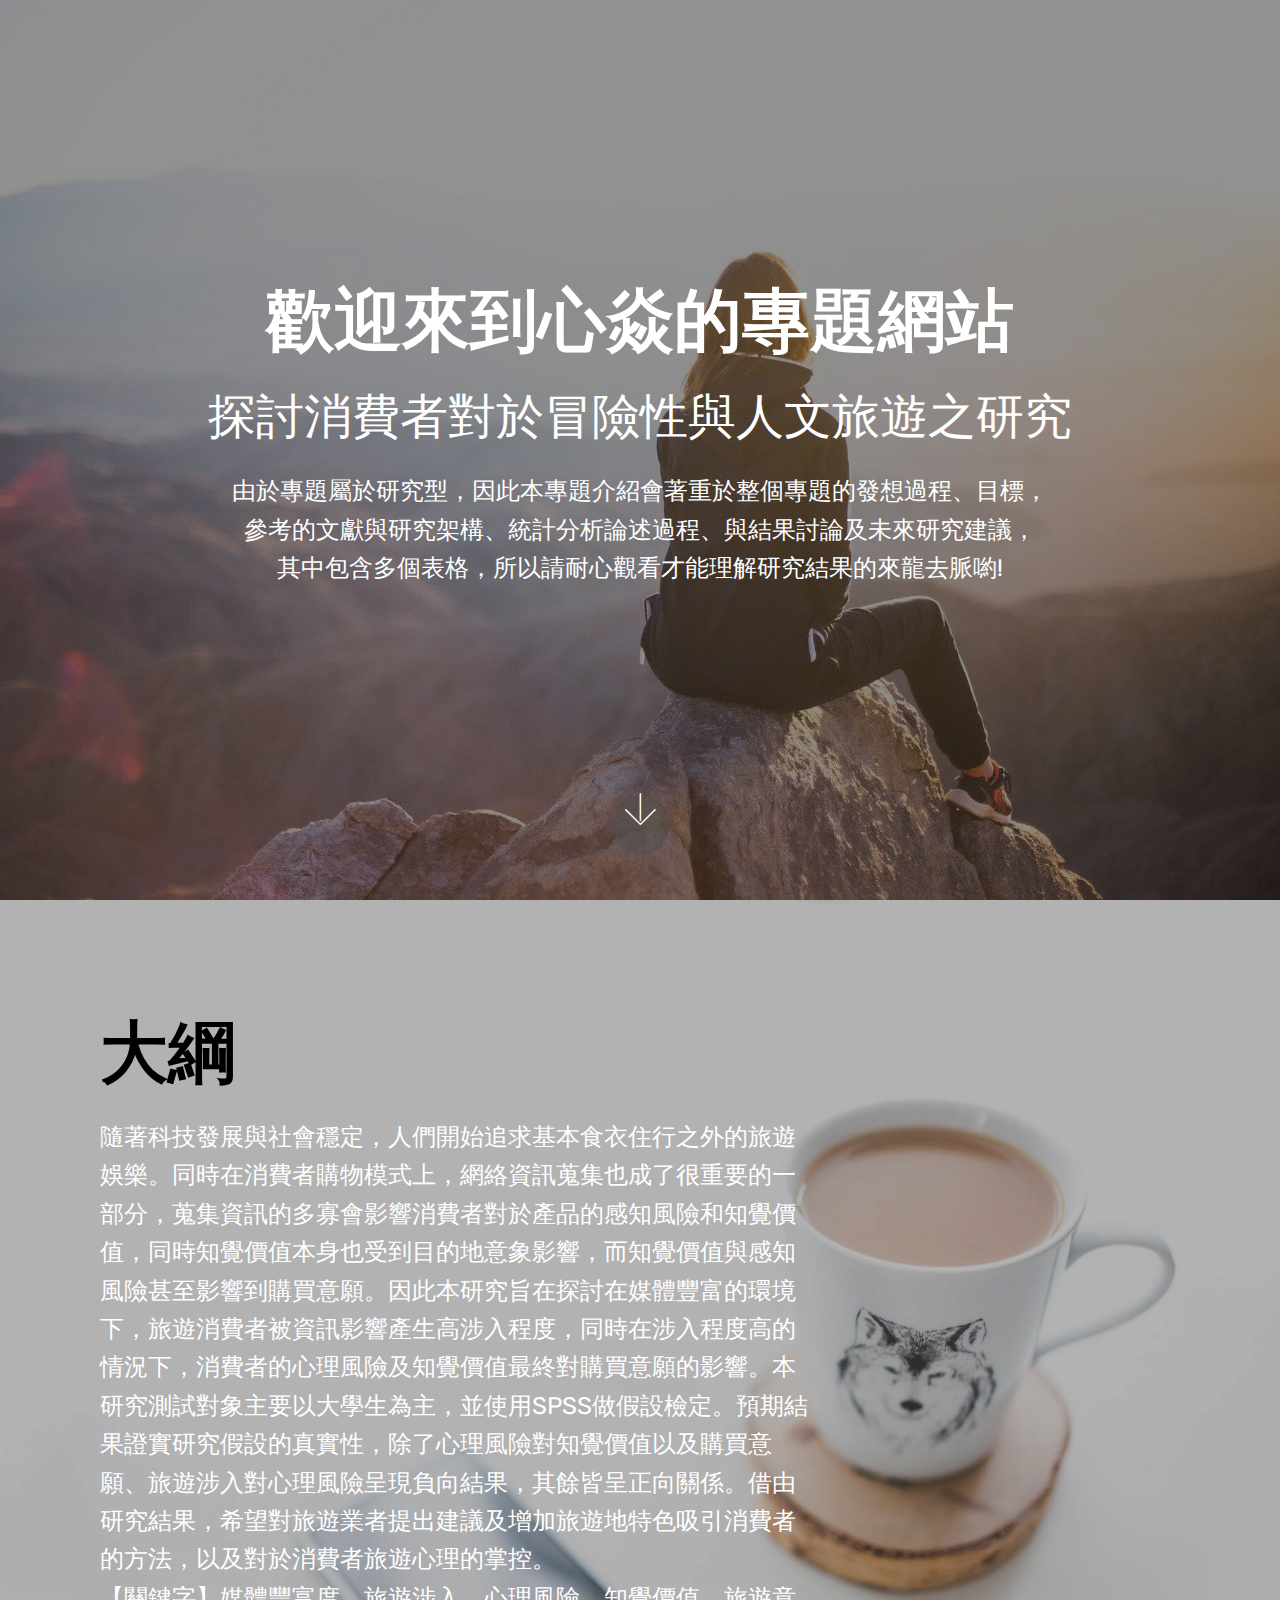
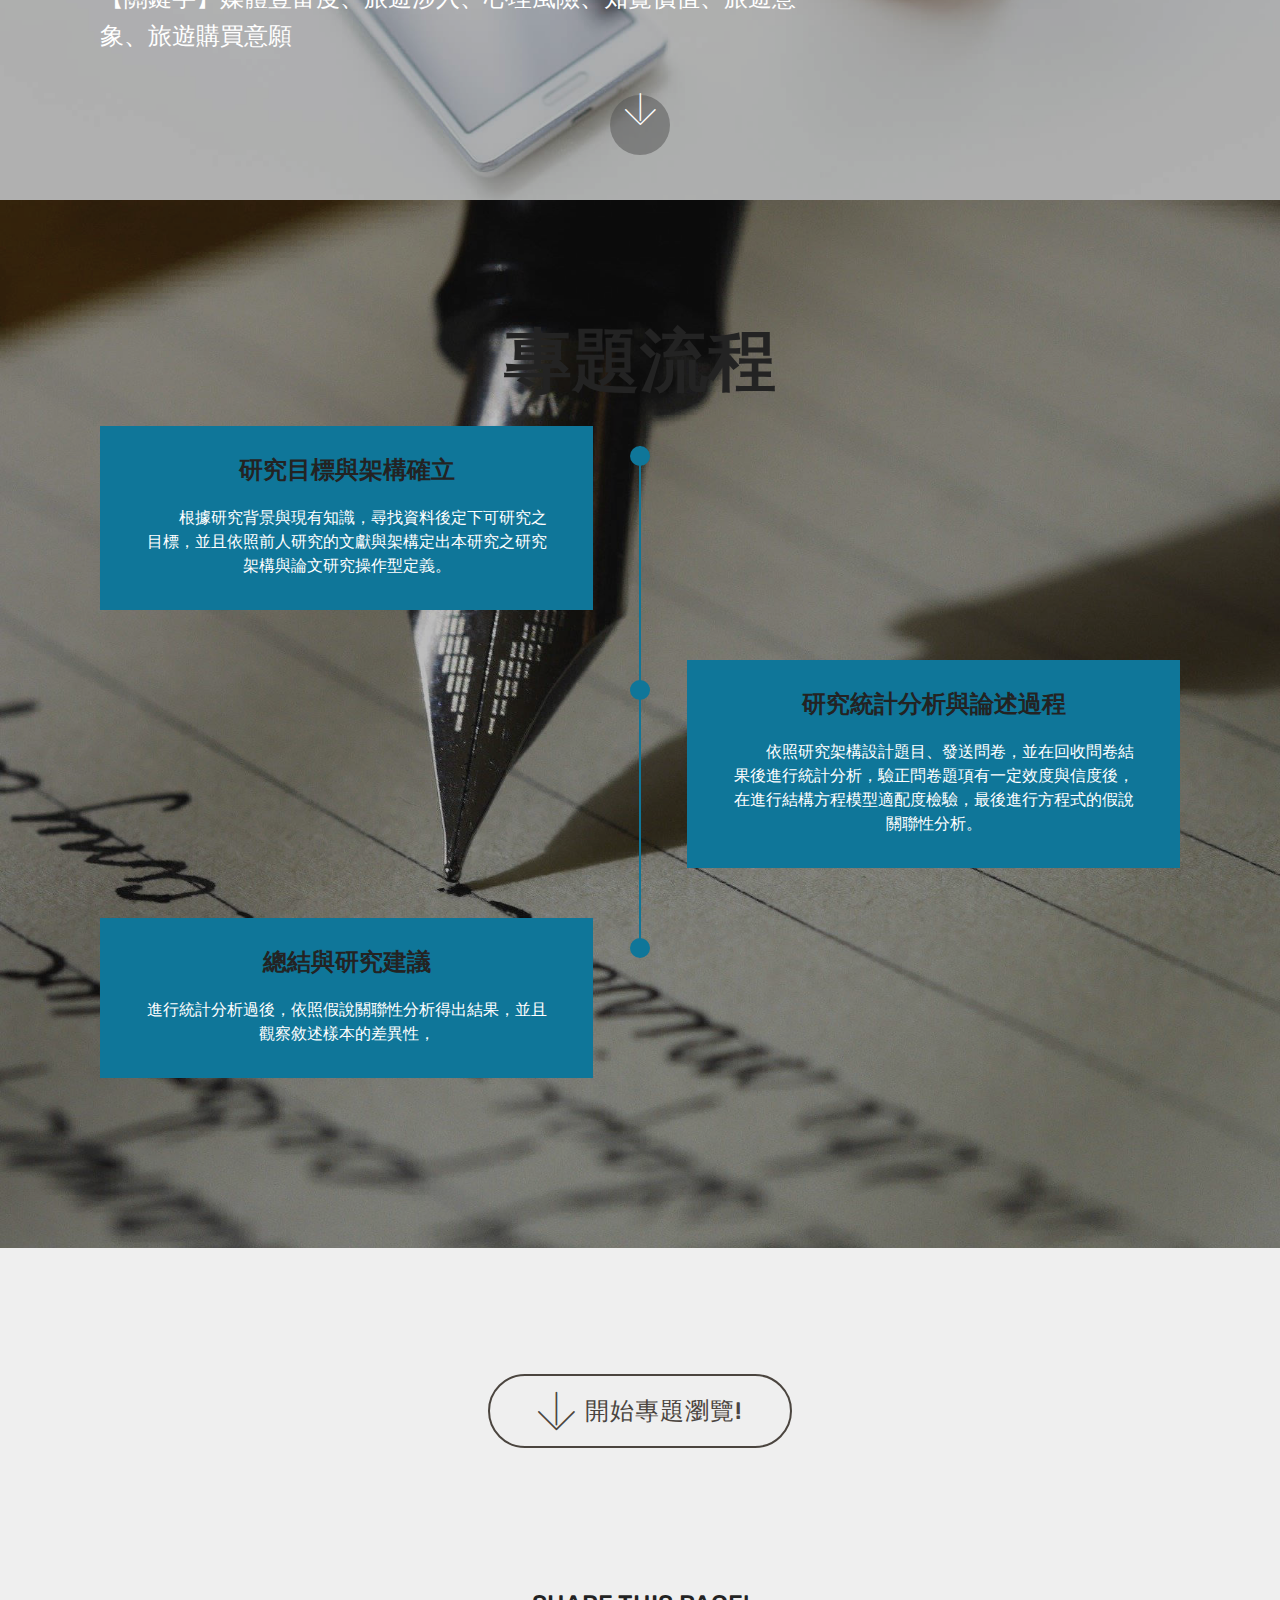
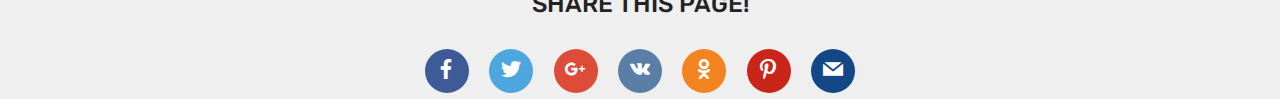
<file: index.html>
<!DOCTYPE html>
<html >
<head>
  <!-- Site made with Mobirise Website Builder v4.8.2, https://mobirise.com -->
  <meta charset="UTF-8">
  <meta http-equiv="X-UA-Compatible" content="IE=edge">
  <meta name="generator" content="Mobirise v4.8.2, mobirise.com">
  <meta name="viewport" content="width=device-width, initial-scale=1, minimum-scale=1">
  <link rel="shortcut icon" href="assets/images/logo4.png" type="image/x-icon">
  <meta name="description" content="">
  <title>Home</title>
  <link rel="stylesheet" href="assets/web/assets/mobirise-icons/mobirise-icons.css">
  <link rel="stylesheet" href="assets/tether/tether.min.css">
  <link rel="stylesheet" href="assets/bootstrap/css/bootstrap.min.css">
  <link rel="stylesheet" href="assets/bootstrap/css/bootstrap-grid.min.css">
  <link rel="stylesheet" href="assets/bootstrap/css/bootstrap-reboot.min.css">
  <link rel="stylesheet" href="assets/socicon/css/styles.css">
  <link rel="stylesheet" href="assets/theme/css/style.css">
  <link rel="stylesheet" href="assets/mobirise/css/mbr-additional.css" type="text/css">
  
  
  
</head>
<body>
  <section class="cid-s0vamfSbKa mbr-fullscreen" id="header2-3">

    

    <div class="mbr-overlay" style="opacity: 0.5; background-color: rgb(35, 35, 35);"></div>

    <div class="container align-center">
        <div class="row justify-content-md-center">
            <div class="mbr-white col-md-10">
                <h1 class="mbr-section-title mbr-bold pb-3 mbr-fonts-style display-1">
                    歡迎來到心焱的專題網站</h1>
                <h3 class="mbr-section-subtitle align-center mbr-light pb-3 mbr-fonts-style display-2">
                    探討消費者對於冒險性與人文旅遊之研究</h3>
                <p class="mbr-text pb-3 mbr-fonts-style display-5">
                    由於專題屬於研究型，因此本專題介紹會著重於整個專題的發想過程、目標，<br>參考的文獻與研究架構、統計分析論述過程、與結果討論及未來研究建議，<br>其中包含多個表格，所以請耐心觀看才能理解研究結果的來龍去脈喲!</p>
                
            </div>
        </div>
    </div>
    <div class="mbr-arrow hidden-sm-down" aria-hidden="true">
        <a href="#next">
            <i class="mbri-down mbr-iconfont"></i>
        </a>
    </div>
</section>

<section class="engine"><a href="https://mobiri.se/d">web maker</a></section><section class="header9 cid-s0veG08p57 mbr-fullscreen" id="header9-4">

    

    <div class="mbr-overlay" style="opacity: 0.3; background-color: rgb(0, 0, 0);">
    </div>

    <div class="container">
        <div class="media-container-column mbr-white col-md-8">
            <h1 class="mbr-section-title align-left mbr-bold pb-3 mbr-fonts-style display-1">大綱</h1>
            
            <p class="mbr-text align-left pb-3 mbr-fonts-style display-5">隨著科技發展與社會穩定，人們開始追求基本食衣住行之外的旅遊娛樂。同時在消費者購物模式上，網絡資訊蒐集也成了很重要的一部分，蒐集資訊的多寡會影響消費者對於產品的感知風險和知覺價值，同時知覺價值本身也受到目的地意象影響，而知覺價值與感知風險甚至影響到購買意願。因此本研究旨在探討在媒體豐富的環境下，旅遊消費者被資訊影響產生高涉入程度，同時在涉入程度高的情況下，消費者的心理風險及知覺價值最終對購買意願的影響。本研究測試對象主要以大學生為主，並使用SPSS做假設檢定。預期結果證實研究假設的真實性，除了心理風險對知覺價值以及購買意願、旅遊涉入對心理風險呈現負向結果，其餘皆呈正向關係。借由研究結果，希望對旅遊業者提出建議及增加旅遊地特色吸引消費者的方法，以及對於消費者旅遊心理的掌控。
<br>【關鍵字】媒體豐富度、旅遊涉入、心理風險、知覺價值、旅遊意象、旅遊購買意願</p>
            
        </div>
    </div>

    <div class="mbr-arrow hidden-sm-down" aria-hidden="true">
        <a href="#next">
            <i class="mbri-down mbr-iconfont"></i>
        </a>
    </div>
</section>

<section class="timeline1 cid-s0yKyjUnzA" id="timeline1-8">

    

    <div class="mbr-overlay" style="opacity: 0.3; background-color: rgb(35, 35, 35);">
    </div>

    <div class="container align-center">
        <h2 class="mbr-section-title pb-3 mbr-fonts-style display-1"><strong>專題流程</strong></h2>
        

        <div class="container timelines-container" mbri-timelines="">
            <div class="row timeline-element reverse separline">      
                 <div class="timeline-date-panel col-xs-12 col-md-6  align-left">         
                    <div class="time-line-date-content">
                        
                    </div>
                </div>
           <span class="iconBackground"></span>
            <div class="col-xs-12 col-md-6 align-right">
                <div class="timeline-text-content">
                    <h4 class="mbr-timeline-title pb-3 mbr-fonts-style display-5"><strong>研究目標與架構確立</strong></h4>
                    <p class="mbr-timeline-text mbr-fonts-style display-7">&nbsp; &nbsp; &nbsp; &nbsp; 根據研究背景與現有知識，尋找資料後定下可研究之目標，並且依照前人研究的文獻與架構定出本研究之研究架構與論文研究操作型定義。</p><p></p><p></p>
                 </div>
            </div>
            </div>

            <div class="row timeline-element  separline">
                <div class="timeline-date-panel col-xs-12 col-md-6 align-right">
                    <div class="time-line-date-content">
                        
                    </div>
                </div>
                <span class="iconBackground"></span>
                <div class="col-xs-12 col-md-6 align-left ">
                    <div class="timeline-text-content">
                        <h4 class="mbr-timeline-title pb-3 mbr-fonts-style display-5"><strong>
                            研究統計分析與論述過程</strong></h4>
                        <p class="mbr-timeline-text mbr-fonts-style display-7">&nbsp; &nbsp; &nbsp; &nbsp; 依照研究架構設計題目、發送問卷，並在回收問卷結果後進行統計分析，驗正問卷題項有一定效度與信度後，在進行結構方程模型適配度檢驗，最後進行方程式的假說關聯性分析。</p><p></p><p></p>
                    </div>
                </div>
            </div> 


            <div class="row timeline-element reverse">
                <div class="timeline-date-panel col-xs-12 col-md-6  align-left">
                    <div class="time-line-date-content">
                        
                    </div>
                </div>
                <span class="iconBackground"></span>
                <div class="col-xs-12 col-md-6 align-right">
                    <div class="timeline-text-content">
                        <h4 class="mbr-timeline-title pb-3 mbr-fonts-style display-5"><strong>
                            總結與研究建議</strong></h4>      
                        <p class="mbr-timeline-text mbr-fonts-style display-7">進行統計分析過後，依照假說關聯性分析得出結果，並且觀察敘述樣本的差異性，</p>
                    </div>
                </div>
            </div>

            


            


            

            

            

            

            

            

            
        </div>
    </div>
</section>

<section class="mbr-section content8 cid-s0SrZfYfEt" id="content8-3">

    

    <div class="container">
        <div class="media-container-row title">
            <div class="col-12 col-md-8">
                <div class="mbr-section-btn align-center"><a class="btn btn-info-outline display-5" href="page1.html#header12-6" target="_blank"><span class="mbri-down mbr-iconfont mbr-iconfont-btn"></span>開始專題瀏覽!</a></div>
            </div>
        </div>
    </div>
</section>

<section class="cid-s0yHCkhpeB" id="social-buttons3-3">
    
    

    

    <div class="container">
        <div class="media-container-row">
            <div class="col-md-8 align-center">
                <h2 class="pb-3 mbr-section-title mbr-fonts-style display-5">
                    SHARE THIS PAGE!
                </h2>
                <div>
                    <div class="mbr-social-likes">
                        <span class="btn btn-social socicon-bg-facebook facebook mx-2" title="Share link on Facebook">
                            <i class="socicon socicon-facebook"></i>
                        </span>
                        <span class="btn btn-social twitter socicon-bg-twitter mx-2" title="Share link on Twitter">
                            <i class="socicon socicon-twitter"></i>
                        </span>
                        <span class="btn btn-social plusone socicon-bg-googleplus mx-2" title="Share link on Google+">
                            <i class="socicon socicon-googleplus"></i>
                        </span>
                        <span class="btn btn-social vkontakte socicon-bg-vkontakte mx-2" title="Share link on VKontakte">
                            <i class="socicon socicon-vkontakte"></i>
                        </span>
                        <span class="btn btn-social odnoklassniki socicon-bg-odnoklassniki mx-2" title="Share link on Odnoklassniki">
                            <i class="socicon socicon-odnoklassniki"></i>
                        </span>
                        <span class="btn btn-social pinterest socicon-bg-pinterest mx-2" title="Share link on Pinterest">
                            <i class="socicon socicon-pinterest"></i>
                        </span>
                        <span class="btn btn-social mailru socicon-bg-mail mx-2" title="Share link on Mailru">
                            <i class="socicon socicon-mail"></i>
                        </span>
                    </div>
                </div>
            </div>
        </div>
    </div>
</section>


  <script src="assets/web/assets/jquery/jquery.min.js"></script>
  <script src="assets/popper/popper.min.js"></script>
  <script src="assets/tether/tether.min.js"></script>
  <script src="assets/bootstrap/js/bootstrap.min.js"></script>
  <script src="assets/smoothscroll/smooth-scroll.js"></script>
  <script src="assets/sociallikes/social-likes.js"></script>
  <script src="assets/theme/js/script.js"></script>
  
  
</body>
</html>
</file>
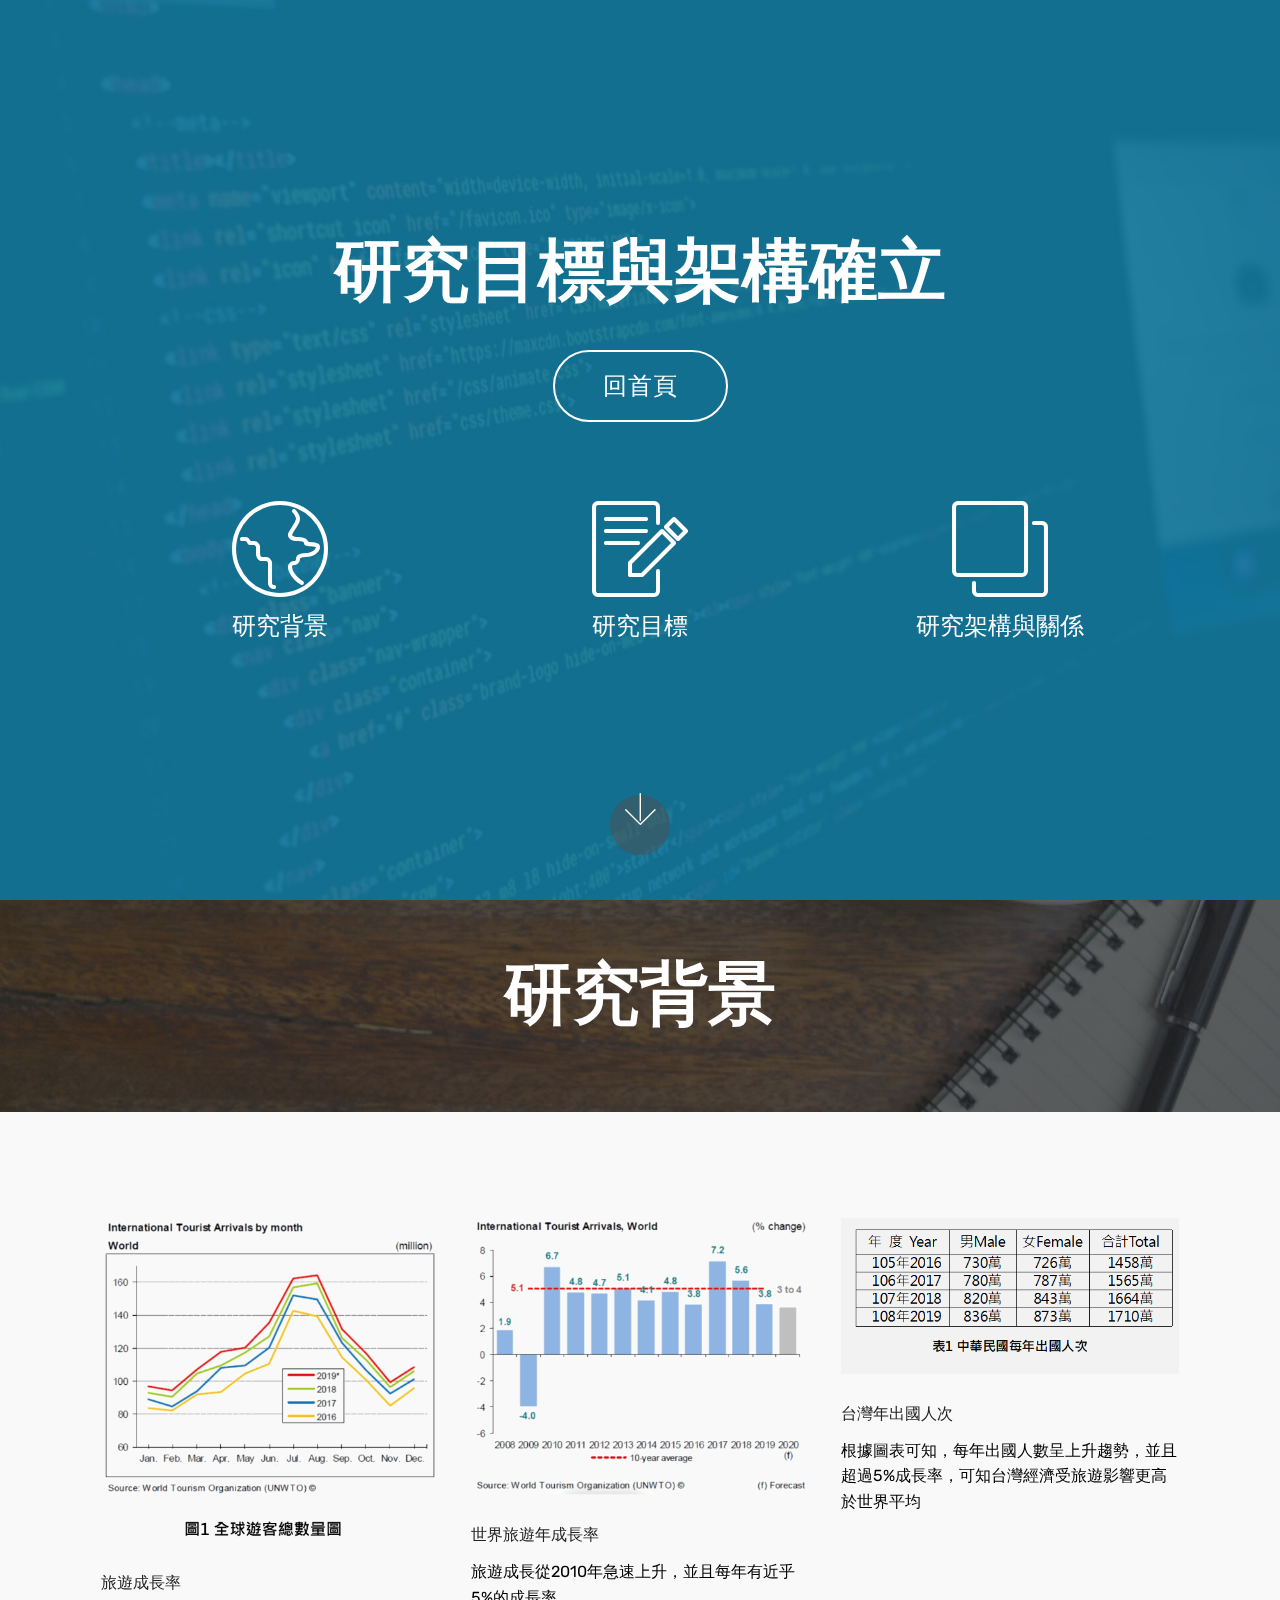
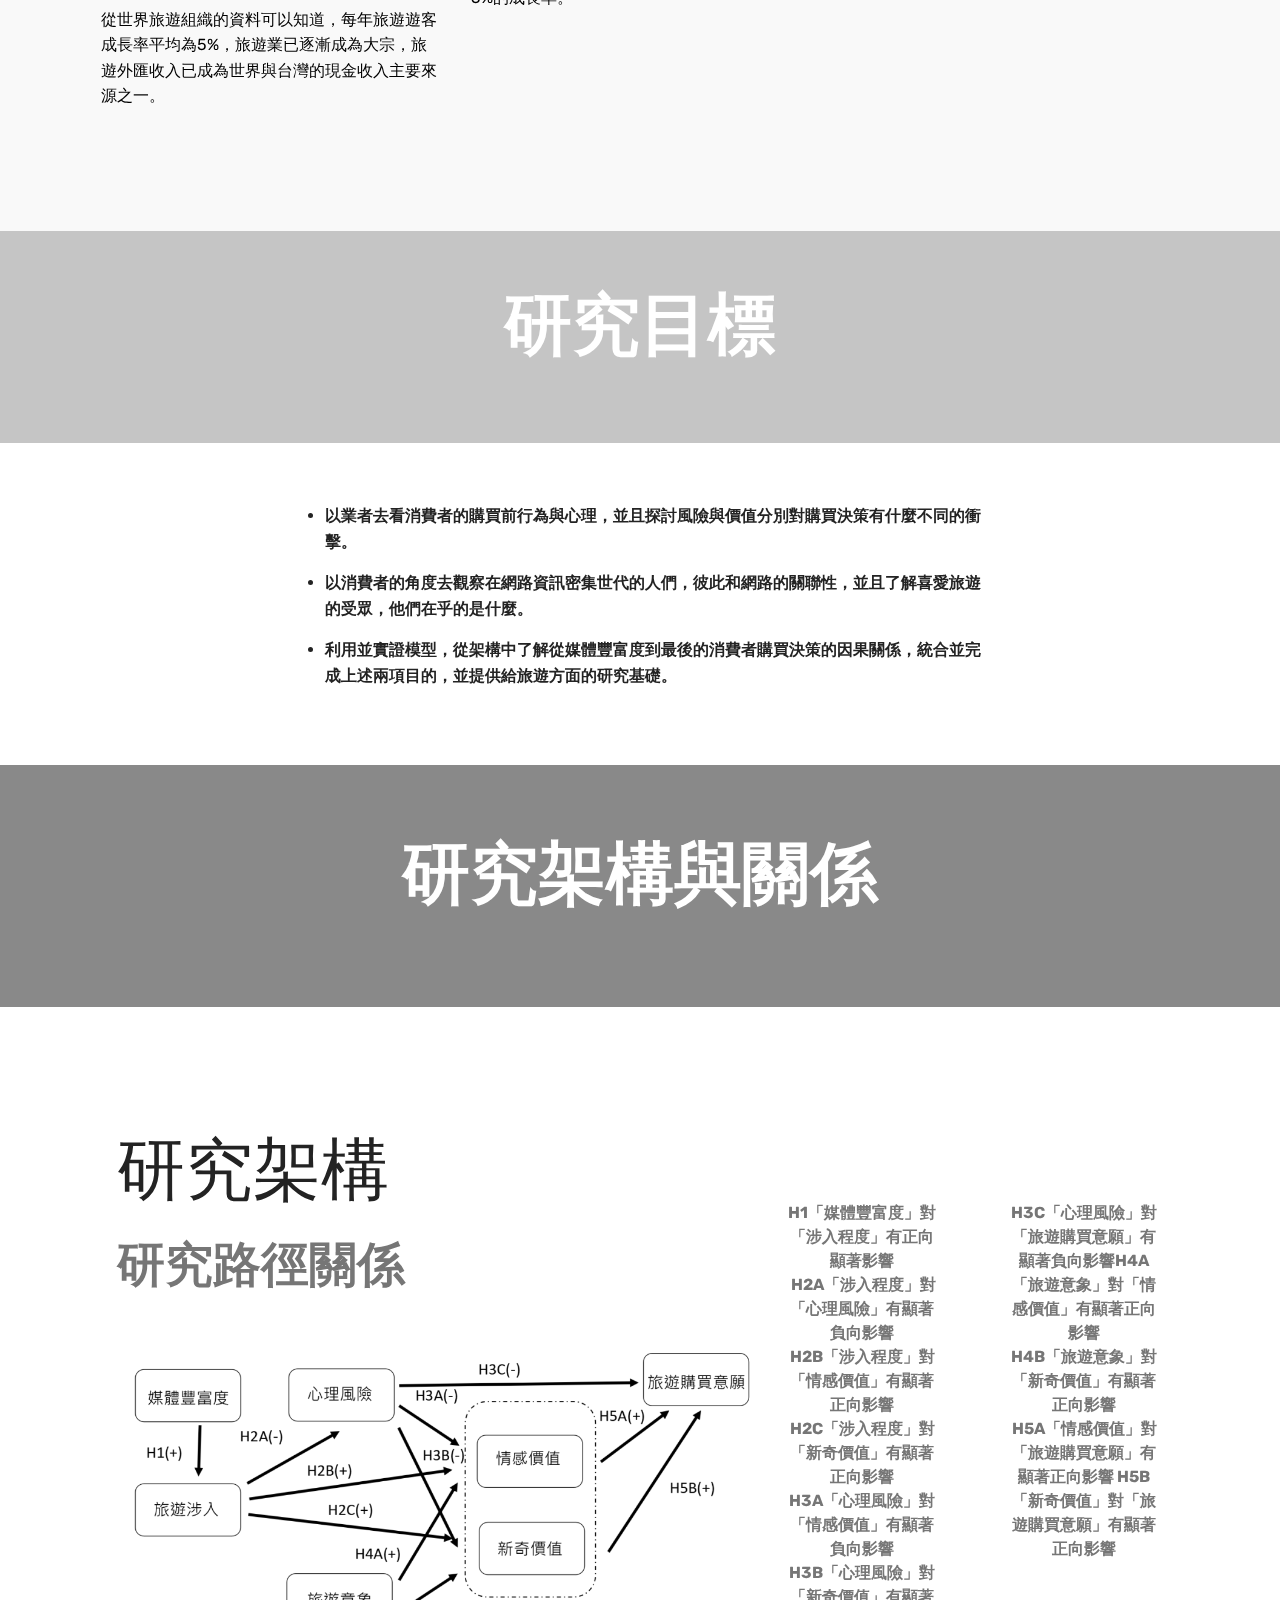
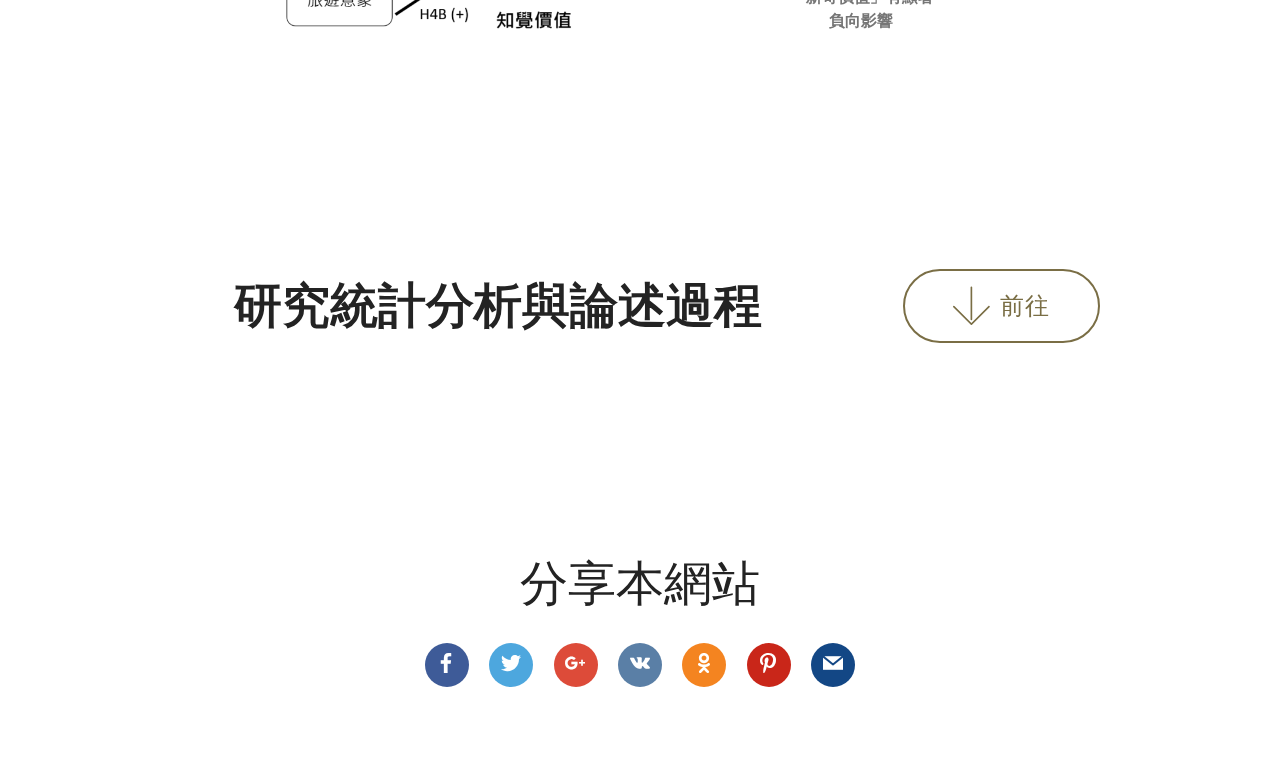
<file: page1.html>
<!DOCTYPE html>
<html >
<head>
  <!-- Site made with Mobirise Website Builder v4.8.2, https://mobirise.com -->
  <meta charset="UTF-8">
  <meta http-equiv="X-UA-Compatible" content="IE=edge">
  <meta name="generator" content="Mobirise v4.8.2, mobirise.com">
  <meta name="viewport" content="width=device-width, initial-scale=1, minimum-scale=1">
  <link rel="shortcut icon" href="assets/images/logo4.png" type="image/x-icon">
  <meta name="description" content="Site Maker Description">
  <title>目標與架構確立</title>
  <link rel="stylesheet" href="assets/web/assets/mobirise-icons/mobirise-icons.css">
  <link rel="stylesheet" href="assets/tether/tether.min.css">
  <link rel="stylesheet" href="assets/bootstrap/css/bootstrap.min.css">
  <link rel="stylesheet" href="assets/bootstrap/css/bootstrap-grid.min.css">
  <link rel="stylesheet" href="assets/bootstrap/css/bootstrap-reboot.min.css">
  <link rel="stylesheet" href="assets/socicon/css/styles.css">
  <link rel="stylesheet" href="assets/theme/css/style.css">
  <link rel="stylesheet" href="assets/mobirise/css/mbr-additional.css" type="text/css">
  
  
  
</head>
<body>
  <section class="header12 cid-s0SvyrtKVv mbr-fullscreen mbr-parallax-background" id="header12-6">

    

    <div class="mbr-overlay" style="opacity: 0.9; background-color: rgb(15, 118, 153);">
    </div>

    <div class="container  ">
            <div class="media-container">
                <div class="col-md-12 align-center">
                    <h1 class="mbr-section-title pb-3 mbr-white mbr-bold mbr-fonts-style display-1">研究目標與架構確立</h1>
                    
                    <div class="mbr-section-btn align-center py-2"><a class="btn btn-md btn-white-outline display-5" href="index.html#header2-3">回首頁</a></div>

                    <div class="icons-media-container mbr-white">
                        <div class="card col-12 col-md-6 col-lg-4">
                            <div class="icon-block">
                            <a href="https://mobirise.com/">
                                <span class="mbr-iconfont mbri-globe"></span>
                            </a>
                            </div>
                            <h5 class="mbr-fonts-style display-5">
                                研究背景</h5>
                        </div>

                        <div class="card col-12 col-md-6 col-lg-4">
                            <div class="icon-block">
                                <a href="https://mobirise.com/">
                                    <span class="mbr-iconfont mbri-edit"></span>
                                </a>
                            </div>
                            <h5 class="mbr-fonts-style display-5">
                                研究目標</h5>
                        </div>

                        <div class="card col-12 col-md-6 col-lg-4">
                            <div class="icon-block">
                                <a href="https://mobirise.com/">
                                    <span class="mbr-iconfont mbri-layers"></span>
                                </a>
                            </div>
                            <h5 class="mbr-fonts-style display-5">
                                研究架構與關係</h5>
                        </div>

                        
                    </div>
                </div>
            </div>
    </div>

    <div class="mbr-arrow hidden-sm-down" aria-hidden="true">
        <a href="#next">
            <i class="mbri-down mbr-iconfont"></i>
        </a>
    </div>
</section>

<section class="engine"><a href="https://mobiri.se/d">free web maker</a></section><section class="mbr-section content5 cid-s0Sw9BVe1r mbr-parallax-background" id="content5-7">

    

    <div class="mbr-overlay" style="opacity: 0.7; background-color: rgb(35, 35, 35);">
    </div>

    <div class="container">
        <div class="media-container-row">
            <div class="title col-12 col-md-8">
                <h2 class="align-center mbr-bold mbr-white pb-3 mbr-fonts-style display-1">
                    研究背景</h2>
                
                
                
            </div>
        </div>
    </div>
</section>

<section class="features2 cid-s0SumGsdsx" id="features2-5">

    

    
    
    <div class="container">
        <div class="media-container-row">
            <div class="card p-3 col-12 col-md-6 col-lg-4">
                <div class="card-wrapper">
                    <div class="card-img">
                        <img src="assets/images/1-505x485.png" alt="Mobirise" title="">
                    </div>
                    <div class="card-box">
                        <h4 class="card-title pb-3 mbr-fonts-style display-7">旅遊成長率</h4>
                        <p class="mbr-text mbr-fonts-style display-7">從世界旅遊組織的資料可以知道，每年旅遊遊客成長率平均為5%，旅遊業已逐漸成為大宗，旅遊外匯收入已成為世界與台灣的現金收入主要來源之一。</p>
                    </div>
                </div>
            </div>

            <div class="card p-3 col-12 col-md-6 col-lg-4">
                <div class="card-wrapper">
                    <div class="card-img">
                        <img src="assets/images/2-500x410.png" alt="Mobirise" title="">
                    </div>
                    <div class="card-box ">
                        <h4 class="card-title pb-3 mbr-fonts-style display-7">
                            世界旅遊年成長率</h4>
                        <p class="mbr-text mbr-fonts-style display-7">旅遊成長從2010年急速上升，並且每年有近乎5%的成長率。</p>
                    </div>
                </div>
            </div>

            <div class="card p-3 col-12 col-md-6 col-lg-4">
                <div class="card-wrapper">
                    <div class="card-img">
                        <img src="assets/images/-530x244.png" alt="Mobirise" title="">
                    </div>
                    <div class="card-box">
                        <h4 class="card-title pb-3 mbr-fonts-style display-7">
                            台灣年出國人次</h4>
                        <p class="mbr-text mbr-fonts-style display-7">根據圖表可知，每年出國人數呈上升趨勢，並且超過5%成長率，可知台灣經濟受旅遊影響更高於世界平均</p>
                    </div>
                </div>
            </div>

            
        </div>
    </div>
</section>

<section class="mbr-section content5 cid-s0SwzMVJ5i mbr-parallax-background" id="content5-a">

    

    <div class="mbr-overlay" style="opacity: 0.2; background-color: rgb(35, 35, 35);">
    </div>

    <div class="container">
        <div class="media-container-row">
            <div class="title col-12 col-md-8">
                <h2 class="align-center mbr-bold mbr-white pb-3 mbr-fonts-style display-1">研究目標</h2>
                
                
                
            </div>
        </div>
    </div>
</section>

<section class="mbr-section article content12 cid-s0SxFxdM3p" id="content12-3">
     

    <div class="container">
        <div class="media-container-row">
            <div class="mbr-text counter-container col-12 col-md-8 mbr-fonts-style display-7">
                <ul>
                    <li><strong>以業者去看消費者的購買前行為與心理，並且探討風險與價值分別對購買決策有什麼不同的衝擊。</strong></li>
                    <li><strong>以消費者的角度去觀察在網路資訊密集世代的人們，彼此和網路的關聯性，並且了解喜愛旅遊的受眾，他們在乎的是什麼。
</strong></li>
                    <li><strong>利用並實證模型，從架構中了解從媒體豐富度到最後的消費者購買決策的因果關係，統合並完成上述兩項目的，並提供給旅遊方面的研究基礎。</strong></li>
                </ul>
            </div>
        </div>
    </div>
</section>

<section class="mbr-section content5 cid-s0Syegw04T mbr-parallax-background" id="content5-4">

    

    <div class="mbr-overlay" style="opacity: 0.5; background-color: rgb(35, 35, 35);">
    </div>

    <div class="container">
        <div class="media-container-row">
            <div class="title col-12 col-md-8">
                <h2 class="align-center mbr-bold mbr-white pb-3 mbr-fonts-style display-1">
                    研究架構與關係</h2>
                
                
                
            </div>
        </div>
    </div>
</section>

<section class="counters2 counters cid-s0SzGoDeEE" id="counters2-3">

    

    

    <div class="container pt-4 mt-2">
        <div class="media-container-row">
            <div class="media-block" style="width: 60%;">
                <h2 class="mbr-section-title pb-3 align-left mbr-fonts-style display-1">
                    研究架構</h2>
                <h3 class="mbr-section-subtitle pb-5 align-left mbr-fonts-style display-2"><strong>研究路徑關係</strong></h3>
                <div class="mbr-figure">
                    <img src="assets/images/4-1046x468.png" alt="" title="">
                </div>
            </div>
            <div class="cards-block">
                <div class="cards-container">
                    <div class="card px-3 align-left col-12 col-md-6">
                        <div class="panel-item p-3">
                            <div class="card-img pb-3">
                                
                                <h3 class="count py-3 mbr-fonts-style display-2"></h3>
                            </div>
                            <div class="card-text">
                                
                                <p class="mbr-content-text mbr-fonts-style display-7"><strong>H1「媒體豐富度」對「涉入程度」有正向顯著影響<br>&nbsp;H2A「涉入程度」對「心理風險」有顯著負向影響
<br>H2B「涉入程度」對「情感價值」有顯著正向影響<br>   
H2C「涉入程度」對「新奇價值」有顯著正向影響<br>H3A「心理風險」對「情感價值」有顯著負向影響 <br>H3B「心理風險」對「新奇價值」有顯著負向影響&nbsp;</strong><br>
</p>
                            </div>
                        </div>
                    </div>
                    <div class="card px-3 align-left col-12 col-md-6">
                        <div class="panel-item p-3">
                            <div class="card-img pb-3">
                                
                                <h3 class="count py-3 mbr-fonts-style display-2"></h3>
                            </div>
                            <div class="card-text">
                                
                                <p class="mbr-content-text mbr-fonts-style display-7"><strong>H3C「心理風險」對「旅遊購買意願」有顯著負向影響H4A「旅遊意象」對「情感價值」有顯著正向影響<br>
H4B「旅遊意象」對「新奇價值」有顯著正向影響<br>H5A「情感價值」對「旅遊購買意願」有顯著正向影響
H5B「新奇價值」對「旅遊購買意願」有顯著正向影響
</strong><br>


                                </p>
                            </div>
                        </div>
                    </div>
                    
                    
                </div>
            </div>
        </div>
    </div>
</section>

<section class="mbr-section info1 cid-s0SBuHsTFB" id="info1-6">

    

    
    <div class="container">
        <div class="row justify-content-center content-row">
            <div class="media-container-column title col-12 col-lg-7 col-md-6">
                
                <h2 class="align-left mbr-bold mbr-fonts-style display-2">
                    研究統計分析與論述過程
                </h2>
            </div>
            <div class="media-container-column col-12 col-lg-3 col-md-4">
                <div class="mbr-section-btn align-right py-4"><a class="btn btn-danger-outline display-5" href="page2.html#header6-7"><span class="mbri-down mbr-iconfont mbr-iconfont-btn"></span>前往</a></div>
            </div>
        </div>
    </div>
</section>

<section class="cid-s0SBskZJKE" id="social-buttons3-5">
    
    

    

    <div class="container">
        <div class="media-container-row">
            <div class="col-md-8 align-center">
                <h2 class="pb-3 mbr-section-title mbr-fonts-style display-2">
                    分享本網站</h2>
                <div>
                    <div class="mbr-social-likes">
                        <span class="btn btn-social socicon-bg-facebook facebook mx-2" title="Share link on Facebook">
                            <i class="socicon socicon-facebook"></i>
                        </span>
                        <span class="btn btn-social twitter socicon-bg-twitter mx-2" title="Share link on Twitter">
                            <i class="socicon socicon-twitter"></i>
                        </span>
                        <span class="btn btn-social plusone socicon-bg-googleplus mx-2" title="Share link on Google+">
                            <i class="socicon socicon-googleplus"></i>
                        </span>
                        <span class="btn btn-social vkontakte socicon-bg-vkontakte mx-2" title="Share link on VKontakte">
                            <i class="socicon socicon-vkontakte"></i>
                        </span>
                        <span class="btn btn-social odnoklassniki socicon-bg-odnoklassniki mx-2" title="Share link on Odnoklassniki">
                            <i class="socicon socicon-odnoklassniki"></i>
                        </span>
                        <span class="btn btn-social pinterest socicon-bg-pinterest mx-2" title="Share link on Pinterest">
                            <i class="socicon socicon-pinterest"></i>
                        </span>
                        <span class="btn btn-social mailru socicon-bg-mail mx-2" title="Share link on Mailru">
                            <i class="socicon socicon-mail"></i>
                        </span>
                    </div>
                </div>
            </div>
        </div>
    </div>
</section>


  <script src="assets/web/assets/jquery/jquery.min.js"></script>
  <script src="assets/popper/popper.min.js"></script>
  <script src="assets/tether/tether.min.js"></script>
  <script src="assets/bootstrap/js/bootstrap.min.js"></script>
  <script src="assets/smoothscroll/smooth-scroll.js"></script>
  <script src="assets/parallax/jarallax.min.js"></script>
  <script src="assets/viewportchecker/jquery.viewportchecker.js"></script>
  <script src="assets/sociallikes/social-likes.js"></script>
  <script src="assets/vimeoplayer/jquery.mb.vimeo_player.js"></script>
  <script src="assets/theme/js/script.js"></script>
  
  
</body>
</html>
</file>
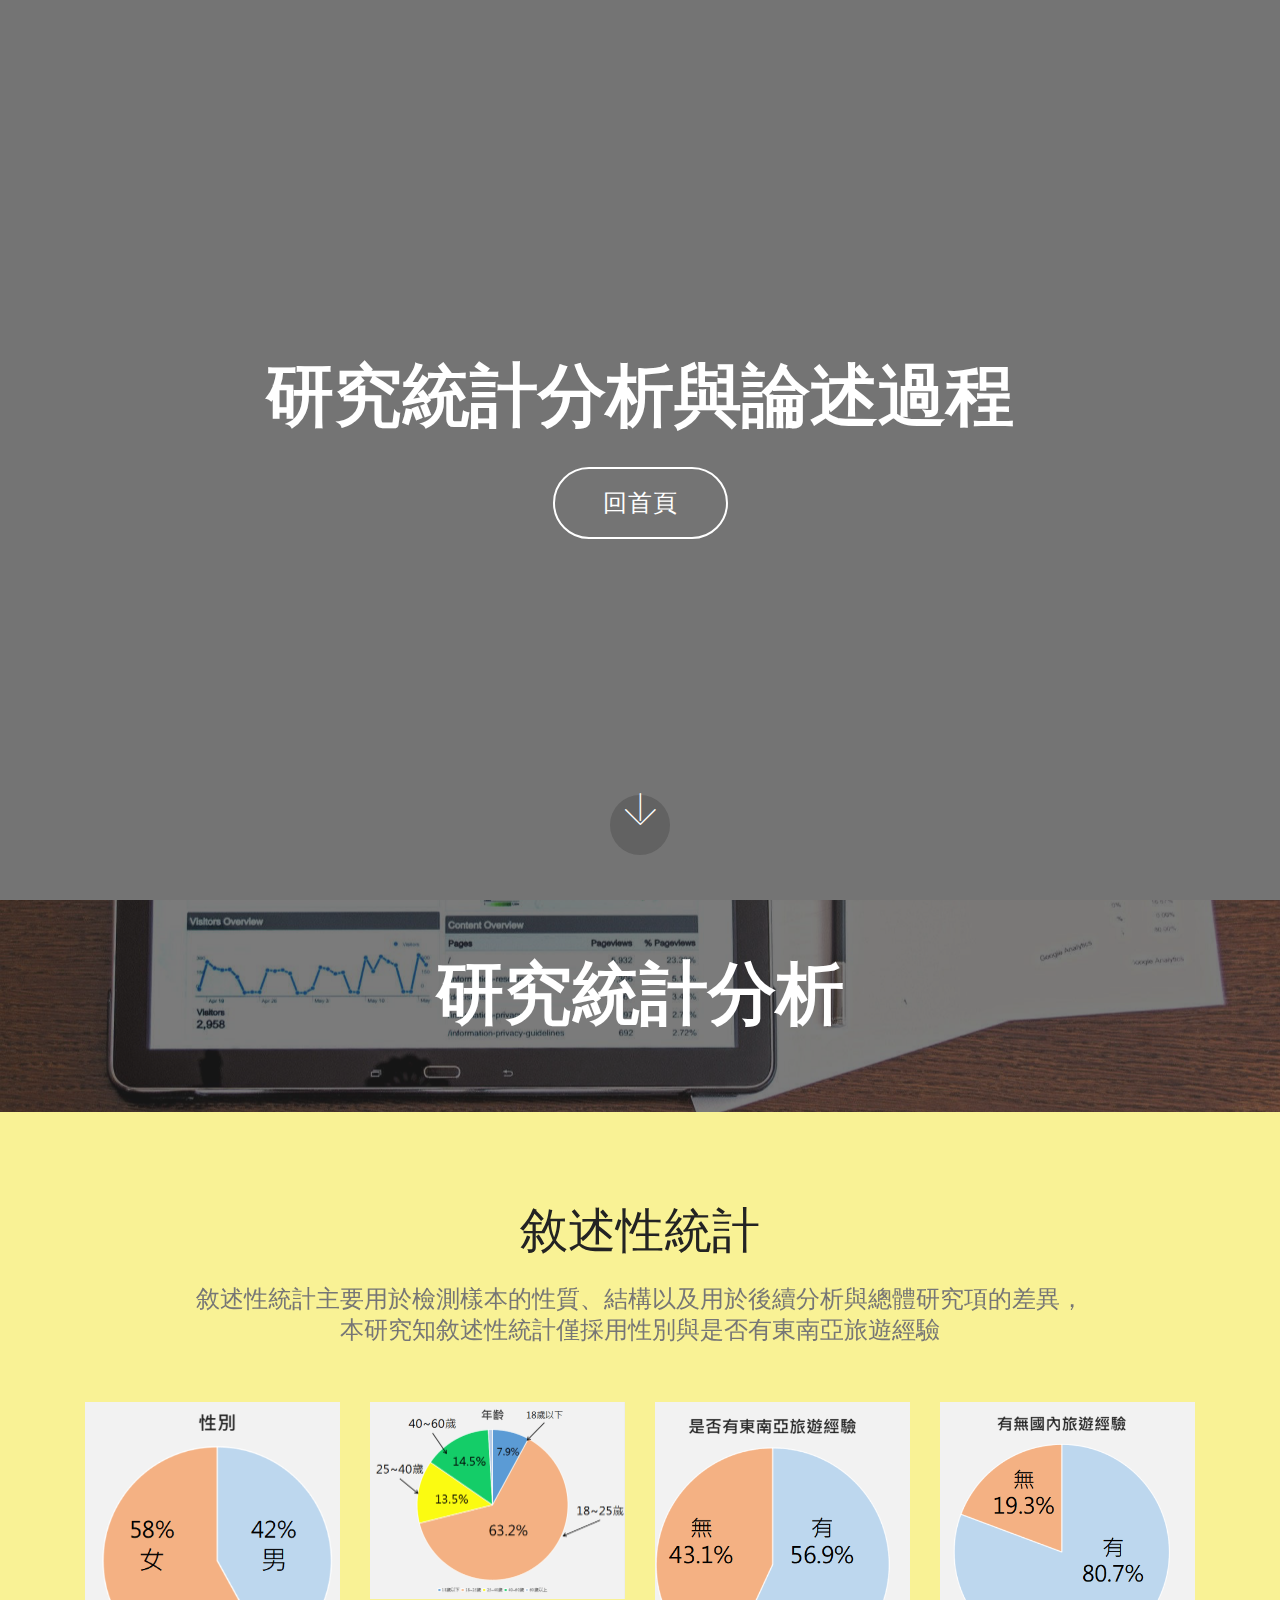
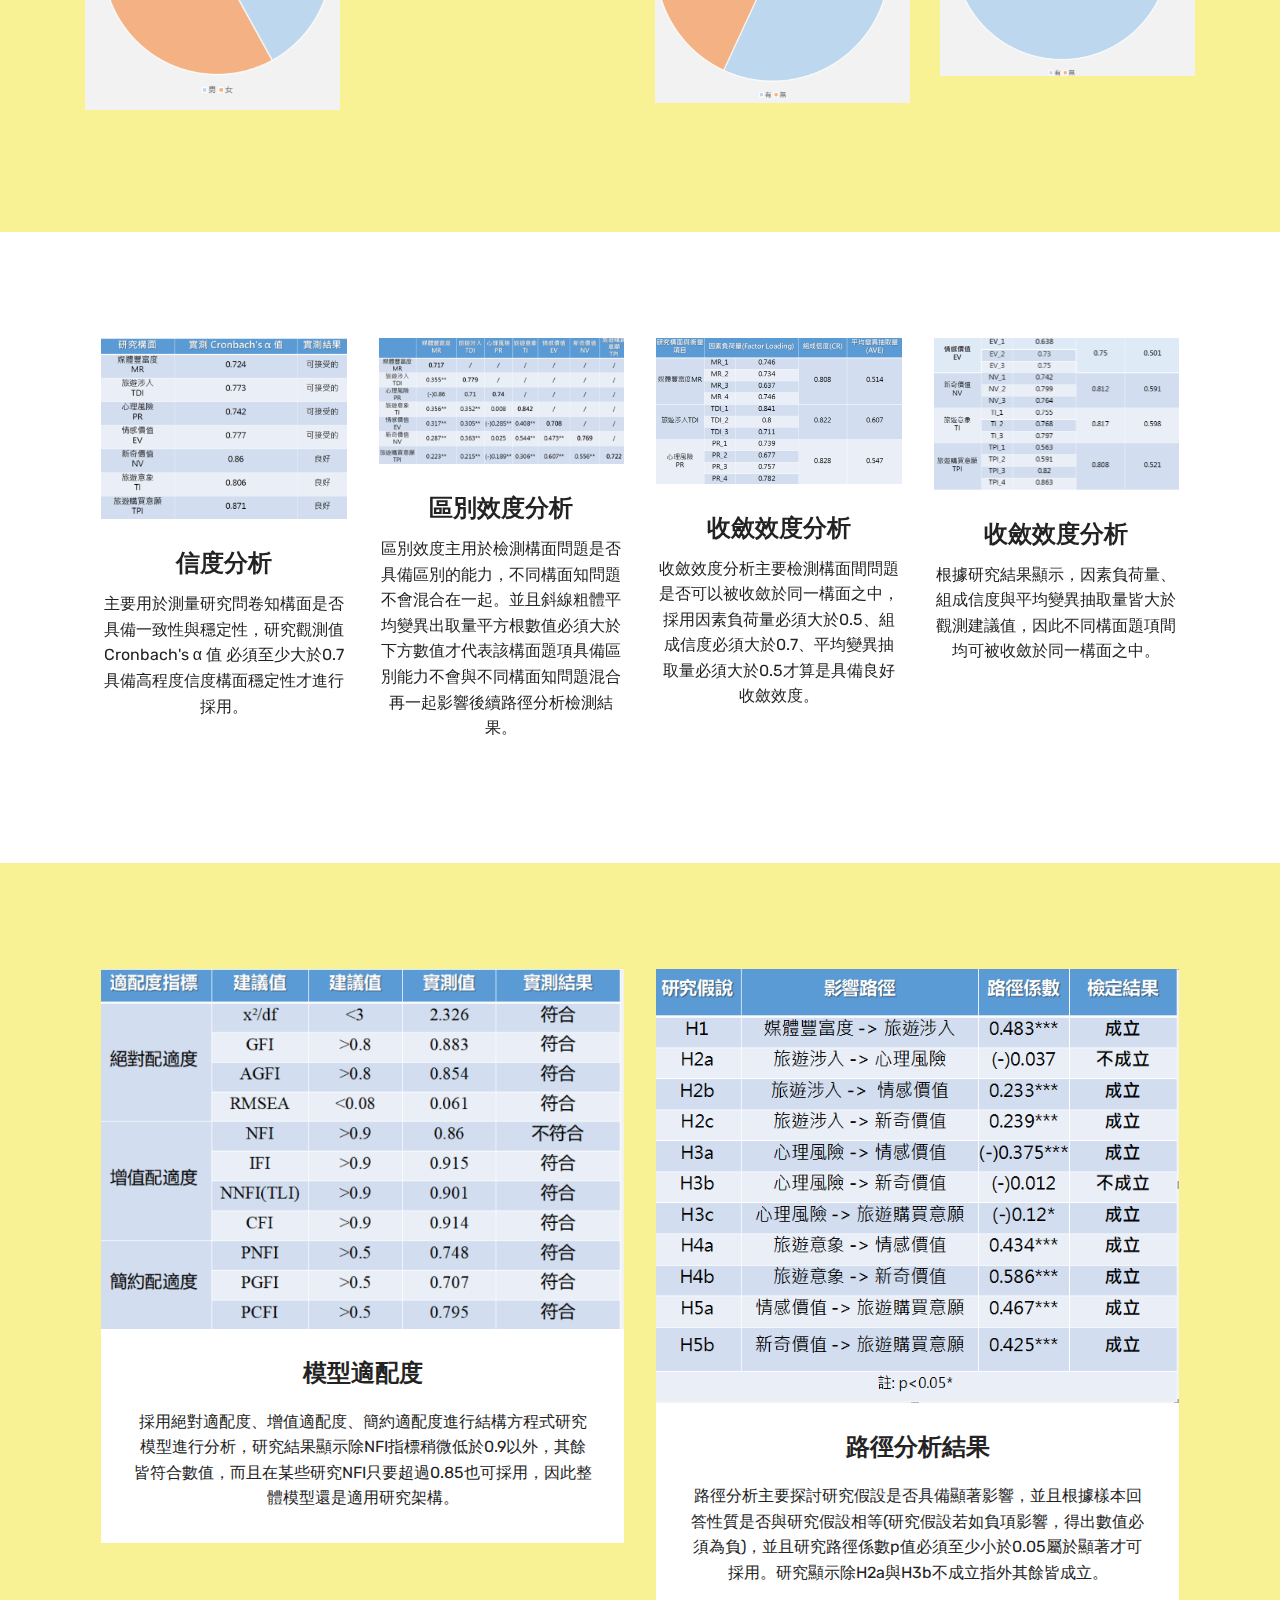
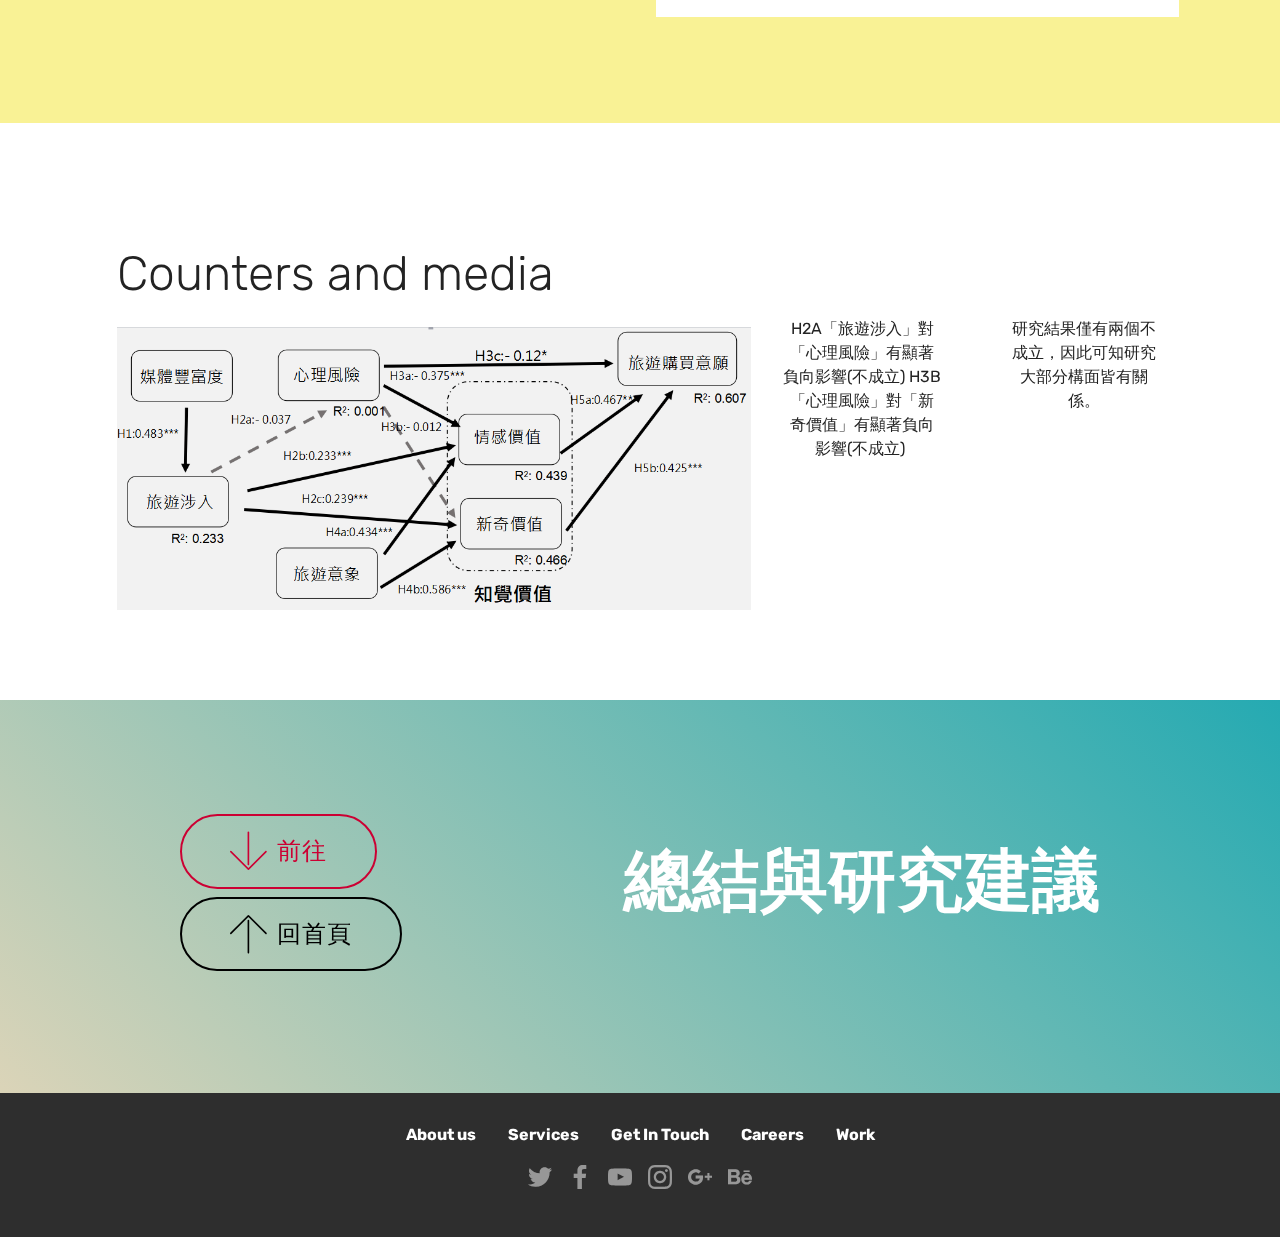
<file: page2.html>
<!DOCTYPE html>
<html >
<head>
  <!-- Site made with Mobirise Website Builder v4.8.2, https://mobirise.com -->
  <meta charset="UTF-8">
  <meta http-equiv="X-UA-Compatible" content="IE=edge">
  <meta name="generator" content="Mobirise v4.8.2, mobirise.com">
  <meta name="viewport" content="width=device-width, initial-scale=1, minimum-scale=1">
  <link rel="shortcut icon" href="assets/images/logo4.png" type="image/x-icon">
  <meta name="description" content="Website Maker Description">
  <title>研究統計分析與論述過程</title>
  <link rel="stylesheet" href="assets/web/assets/mobirise-icons/mobirise-icons.css">
  <link rel="stylesheet" href="assets/tether/tether.min.css">
  <link rel="stylesheet" href="assets/bootstrap/css/bootstrap.min.css">
  <link rel="stylesheet" href="assets/bootstrap/css/bootstrap-grid.min.css">
  <link rel="stylesheet" href="assets/bootstrap/css/bootstrap-reboot.min.css">
  <link rel="stylesheet" href="assets/socicon/css/styles.css">
  <link rel="stylesheet" href="assets/theme/css/style.css">
  <link rel="stylesheet" href="assets/mobirise/css/mbr-additional.css" type="text/css">
  
  
  
</head>
<body>
  <section class="header6 cid-s0SCgo5ciM mbr-fullscreen" data-bg-video="http://www.youtube.com/watch?v=uNCr7NdOJgw" id="header6-7">

    

    <div class="mbr-overlay" style="opacity: 0.6; background-color: rgb(35, 35, 35);">
    </div>

    <div class="container">
        <div class="row justify-content-md-center">
            <div class="mbr-white col-md-10">
                <h1 class="mbr-section-title align-center mbr-bold pb-3 mbr-fonts-style display-1">
                    研究統計分析與論述過程
                </h1>
                
                <div class="mbr-section-btn align-center"><a class="btn btn-md btn-white-outline display-5" href="index.html#header2-3">回首頁</a></div>
            </div>
        </div>
    </div>

    <div class="mbr-arrow hidden-sm-down" aria-hidden="true">
        <a href="#next">
            <i class="mbri-down mbr-iconfont"></i>
        </a>
    </div>
</section>

<section class="engine"><a href="https://mobiri.se/z">best free website templates</a></section><section class="mbr-section content5 cid-s0SIKHY3MD mbr-parallax-background" id="content5-d">

    

    <div class="mbr-overlay" style="opacity: 0.6; background-color: rgb(35, 35, 35);">
    </div>

    <div class="container">
        <div class="media-container-row">
            <div class="title col-12 col-md-8">
                <h2 class="align-center mbr-bold mbr-white pb-3 mbr-fonts-style display-1">
                    研究統計分析</h2>
                
                
                
            </div>
        </div>
    </div>
</section>

<section class="features16 cid-s0SN0m9sU8" id="features16-3">
    
    
    
    <div class="container align-center">
        <h2 class="pb-3 mbr-fonts-style mbr-section-title display-2">
            敘述性統計</h2>
        <h3 class="pb-5 mbr-section-subtitle mbr-fonts-style mbr-light display-5">敘述性統計主要用於檢測樣本的性質、結構以及用於後續分析與總體研究項的差異，<br>本研究知敘述性統計僅採用性別與是否有東南亞旅遊經驗</h3>
        <div class="row media-row">
            
        <div class="team-item col-lg-3 col-md-6">
                <div class="item-image">
                    <img src="assets/images/8-368x445.png" alt="" title="">
                </div>
                
            </div><div class="team-item col-lg-3 col-md-6">
                <div class="item-image">
                    <img src="assets/images/9-510x395.png" alt="" title="">
                </div>
                
            </div><div class="team-item col-lg-3 col-md-6">
                <div class="item-image">
                    <img src="assets/images/10-416x491.png" alt="" title="">
                </div>
                
            </div><div class="team-item col-lg-3 col-md-6">
                <div class="item-image">
                    <img src="assets/images/11-431x464.png" alt="" title="">
                </div>
                
            </div></div>    
    </div>
</section>

<section class="features2 cid-s0SDiijRgU" id="features2-b">

    

    
    
    <div class="container">
        <div class="media-container-row">
            <div class="card p-3 col-12 col-md-6 col-lg-3">
                <div class="card-wrapper">
                    <div class="card-img">
                        <img src="assets/images/1-676x498.png" alt="Mobirise" title="">
                    </div>
                    <div class="card-box">
                        <h4 class="card-title pb-3 mbr-fonts-style display-5"><strong>
                            信度分析</strong></h4>
                        <p class="mbr-text mbr-fonts-style display-7">主要用於測量研究問卷知構面是否具備一致性與穩定性，研究觀測值Cronbach's α 值
必須至少大於0.7具備高程度信度構面穩定性才進行採用。</p>
                    </div>
                </div>
            </div>

            <div class="card p-3 col-12 col-md-6 col-lg-3">
                <div class="card-wrapper">
                    <div class="card-img">
                        <img src="assets/images/2-676x345.png" alt="Mobirise" title="">
                    </div>
                    <div class="card-box ">
                        <h4 class="card-title pb-3 mbr-fonts-style display-5"><strong>
                            區別效度分析</strong></h4>
                        <p class="mbr-text mbr-fonts-style display-7">區別效度主用於檢測構面問題是否具備區別的能力，不同構面知問題不會混合在一起。並且斜線粗體平均變異出取量平方根數值必須大於下方數值才代表該構面題項具備區別能力不會與不同構面知問題混合再一起影響後續路徑分析檢測結果。</p>
                    </div>
                </div>
            </div>

            <div class="card p-3 col-12 col-md-6 col-lg-3">
                <div class="card-wrapper">
                    <div class="card-img">
                        <img src="assets/images/3-492x291.png" alt="Mobirise" title="">
                    </div>
                    <div class="card-box">
                        <h4 class="card-title pb-3 mbr-fonts-style display-5"><strong>
                            收斂效度分析</strong></h4>
                        <p class="mbr-text mbr-fonts-style display-7">收斂效度分析主要檢測構面間問題是否可以被收斂於同一構面之中，採用因素負荷量必須大於0.5、組成信度必須大於0.7、平均變異抽取量必須大於0.5才算是具備良好收斂效度。</p>
                    </div>
                </div>
            </div>

            <div class="card p-3 col-12 col-md-6 col-lg-3">
                <div class="card-wrapper">
                    <div class="card-img">
                        <img src="assets/images/4-492x303.png" alt="Mobirise" title="">
                    </div>
                    <div class="card-box">
                        <h4 class="card-title pb-3 mbr-fonts-style display-5"><strong>
                            收斂效度分析</strong></h4>
                        <p class="mbr-text mbr-fonts-style display-7">根據研究結果顯示，因素負荷量、組成信度與平均變異抽取量皆大於觀測建議值，因此不同構面題項間均可被收斂於同一構面之中。</p>
                    </div>
                </div>
            </div>
        </div>
    </div>
</section>

<section class="features3 cid-s0SH12CyDU" id="features3-c">

    

    
    <div class="container">
        <div class="media-container-row">
            <div class="card p-3 col-12 col-md-6">
                <div class="card-wrapper">
                    <div class="card-img">
                        <img src="assets/images/5-676x465.png" alt="Mobirise" title="">
                    </div>
                    <div class="card-box">
                        <h4 class="card-title mbr-fonts-style display-5"><strong>
                            模型適配度</strong></h4>
                        <p class="mbr-text mbr-fonts-style display-7">
                            採用絕對適配度、增值適配度、簡約適配度進行結構方程式研究模型進行分析，研究結果顯示除NFI指標稍微低於0.9以外，其餘皆符合數值，而且在某些研究NFI只要超過0.85也可採用，因此整體模型還是適用研究架構。</p>
                    </div>
                    
                </div>
            </div>

            <div class="card p-3 col-12 col-md-6">
                <div class="card-wrapper">
                    <div class="card-img">
                        <img src="assets/images/6-666x553.png" alt="Mobirise" title="">
                    </div>
                    <div class="card-box">
                        <h4 class="card-title mbr-fonts-style display-5"><strong>
                            路徑分析結果</strong></h4>
                        <p class="mbr-text mbr-fonts-style display-7">路徑分析主要探討研究假設是否具備顯著影響，並且根據樣本回答性質是否與研究假設相等(研究假設若如負項影響，得出數值必須為負)，並且研究路徑係數p值必須至少小於0.05屬於顯著才可採用。研究顯示除H2a與H3b不成立指外其餘皆成立。</p>
                    </div>
                    
                </div>
            </div>

            

            
        </div>
    </div>
</section>

<section class="counters2 counters cid-s0SJ6vc5Op" id="counters2-f">

    

    

    <div class="container pt-4 mt-2">
        <div class="media-container-row">
            <div class="media-block" style="width: 60%;">
                <h2 class="mbr-section-title pb-3 align-left mbr-fonts-style display-2">
                    Counters and media
                </h2>
                
                <div class="mbr-figure">
                    <img src="assets/images/7-1030x460.png" alt="" title="">
                </div>
            </div>
            <div class="cards-block">
                <div class="cards-container">
                    <div class="card px-3 align-left col-12 col-md-6">
                        <div class="panel-item p-3">
                            <div class="card-img pb-3">
                                
                                <h3 class="count py-3 mbr-fonts-style display-2"></h3>
                            </div>
                            <div class="card-text">
                                
                                <p class="mbr-content-text mbr-fonts-style display-7">H2A「旅遊涉入」對「心理風險」有顯著負向影響(不成立) H3B「心理風險」對「新奇價值」有顯著負向影響(不成立)&nbsp;<br>

                                </p>
                            </div>
                        </div>
                    </div>
                    <div class="card px-3 align-left col-12 col-md-6">
                        <div class="panel-item p-3">
                            <div class="card-img pb-3">
                                
                                <h3 class="count py-3 mbr-fonts-style display-2"></h3>
                            </div>
                            <div class="card-text">
                                
                                <p class="mbr-content-text mbr-fonts-style display-7">研究結果僅有兩個不成立，因此可知研究大部分構面皆有關係。</p>
                            </div>
                        </div>
                    </div>
                    
                    
                </div>
            </div>
        </div>
    </div>
</section>

<section class="mbr-section info2 cid-s0SQoGlWW2" id="info2-3">

    

    

    <div class="container">
        <div class="row main justify-content-center">
            <div class="media-container-column col-12 col-lg-3 col-md-4">
                <div class="mbr-section-btn align-left py-4"><a class="btn btn-secondary-outline display-5" href="page3.html"><span class="mbri-down mbr-iconfont mbr-iconfont-btn"></span>前往
                    </a>  <a class="btn btn-black-outline display-5" href="index.html#header2-3"><span class="mbri-up mbr-iconfont mbr-iconfont-btn"></span>回首頁
                    </a></div>
            </div>
            <div class="media-container-column title col-12 col-lg-7 col-md-6">
                <h2 class="align-right mbr-bold mbr-white pb-3 mbr-fonts-style display-1">
                    總結與研究建議</h2>
                <h3 class="mbr-section-subtitle align-right mbr-light mbr-white mbr-fonts-style display-5"></h3>
            </div>
        </div>
    </div>
</section>

<section once="" class="cid-s0SQ9JWxt5" id="footer7-2">

    

    

    <div class="container">
        <div class="media-container-row align-center mbr-white">
            <div class="row row-links">
                <ul class="foot-menu">
                    
                    
                    
                    
                    
                <li class="foot-menu-item mbr-fonts-style display-7">
                        <a class="text-white mbr-bold" href="#" target="_blank">About us</a>
                    </li><li class="foot-menu-item mbr-fonts-style display-7">
                        <a class="text-white mbr-bold" href="#" target="_blank">Services</a>
                    </li><li class="foot-menu-item mbr-fonts-style display-7">
                        <a class="text-white mbr-bold" href="#" target="_blank">Get In Touch</a>
                    </li><li class="foot-menu-item mbr-fonts-style display-7">
                        <a class="text-white mbr-bold" href="#" target="_blank">Careers</a>
                    </li><li class="foot-menu-item mbr-fonts-style display-7">
                        <a class="text-white mbr-bold" href="#" target="_blank">Work</a>
                    </li></ul>
            </div>
            <div class="row social-row">
                <div class="social-list align-right pb-2">
                    
                    
                    
                    
                    
                    
                <div class="soc-item">
                        <a href="https://twitter.com/mobirise" target="_blank">
                            <span class="socicon-twitter socicon mbr-iconfont mbr-iconfont-social"></span>
                        </a>
                    </div><div class="soc-item">
                        <a href="https://www.facebook.com/pages/Mobirise/1616226671953247" target="_blank">
                            <span class="socicon-facebook socicon mbr-iconfont mbr-iconfont-social"></span>
                        </a>
                    </div><div class="soc-item">
                        <a href="https://www.youtube.com/c/mobirise" target="_blank">
                            <span class="socicon-youtube socicon mbr-iconfont mbr-iconfont-social"></span>
                        </a>
                    </div><div class="soc-item">
                        <a href="https://instagram.com/mobirise" target="_blank">
                            <span class="socicon-instagram socicon mbr-iconfont mbr-iconfont-social"></span>
                        </a>
                    </div><div class="soc-item">
                        <a href="https://plus.google.com/u/0/+Mobirise" target="_blank">
                            <span class="socicon-googleplus socicon mbr-iconfont mbr-iconfont-social"></span>
                        </a>
                    </div><div class="soc-item">
                        <a href="https://www.behance.net/Mobirise" target="_blank">
                            <span class="socicon-behance socicon mbr-iconfont mbr-iconfont-social"></span>
                        </a>
                    </div></div>
            </div>
            <div class="row row-copirayt">
                <p class="mbr-text mb-0 mbr-fonts-style mbr-white align-center display-7"></p>
            </div>
        </div>
    </div>
</section>


  <script src="assets/web/assets/jquery/jquery.min.js"></script>
  <script src="assets/popper/popper.min.js"></script>
  <script src="assets/tether/tether.min.js"></script>
  <script src="assets/bootstrap/js/bootstrap.min.js"></script>
  <script src="assets/smoothscroll/smooth-scroll.js"></script>
  <script src="assets/vimeoplayer/jquery.mb.vimeo_player.js"></script>
  <script src="assets/parallax/jarallax.min.js"></script>
  <script src="assets/viewportchecker/jquery.viewportchecker.js"></script>
  <script src="assets/ytplayer/jquery.mb.ytplayer.min.js"></script>
  <script src="assets/theme/js/script.js"></script>
  
  
</body>
</html>
</file>
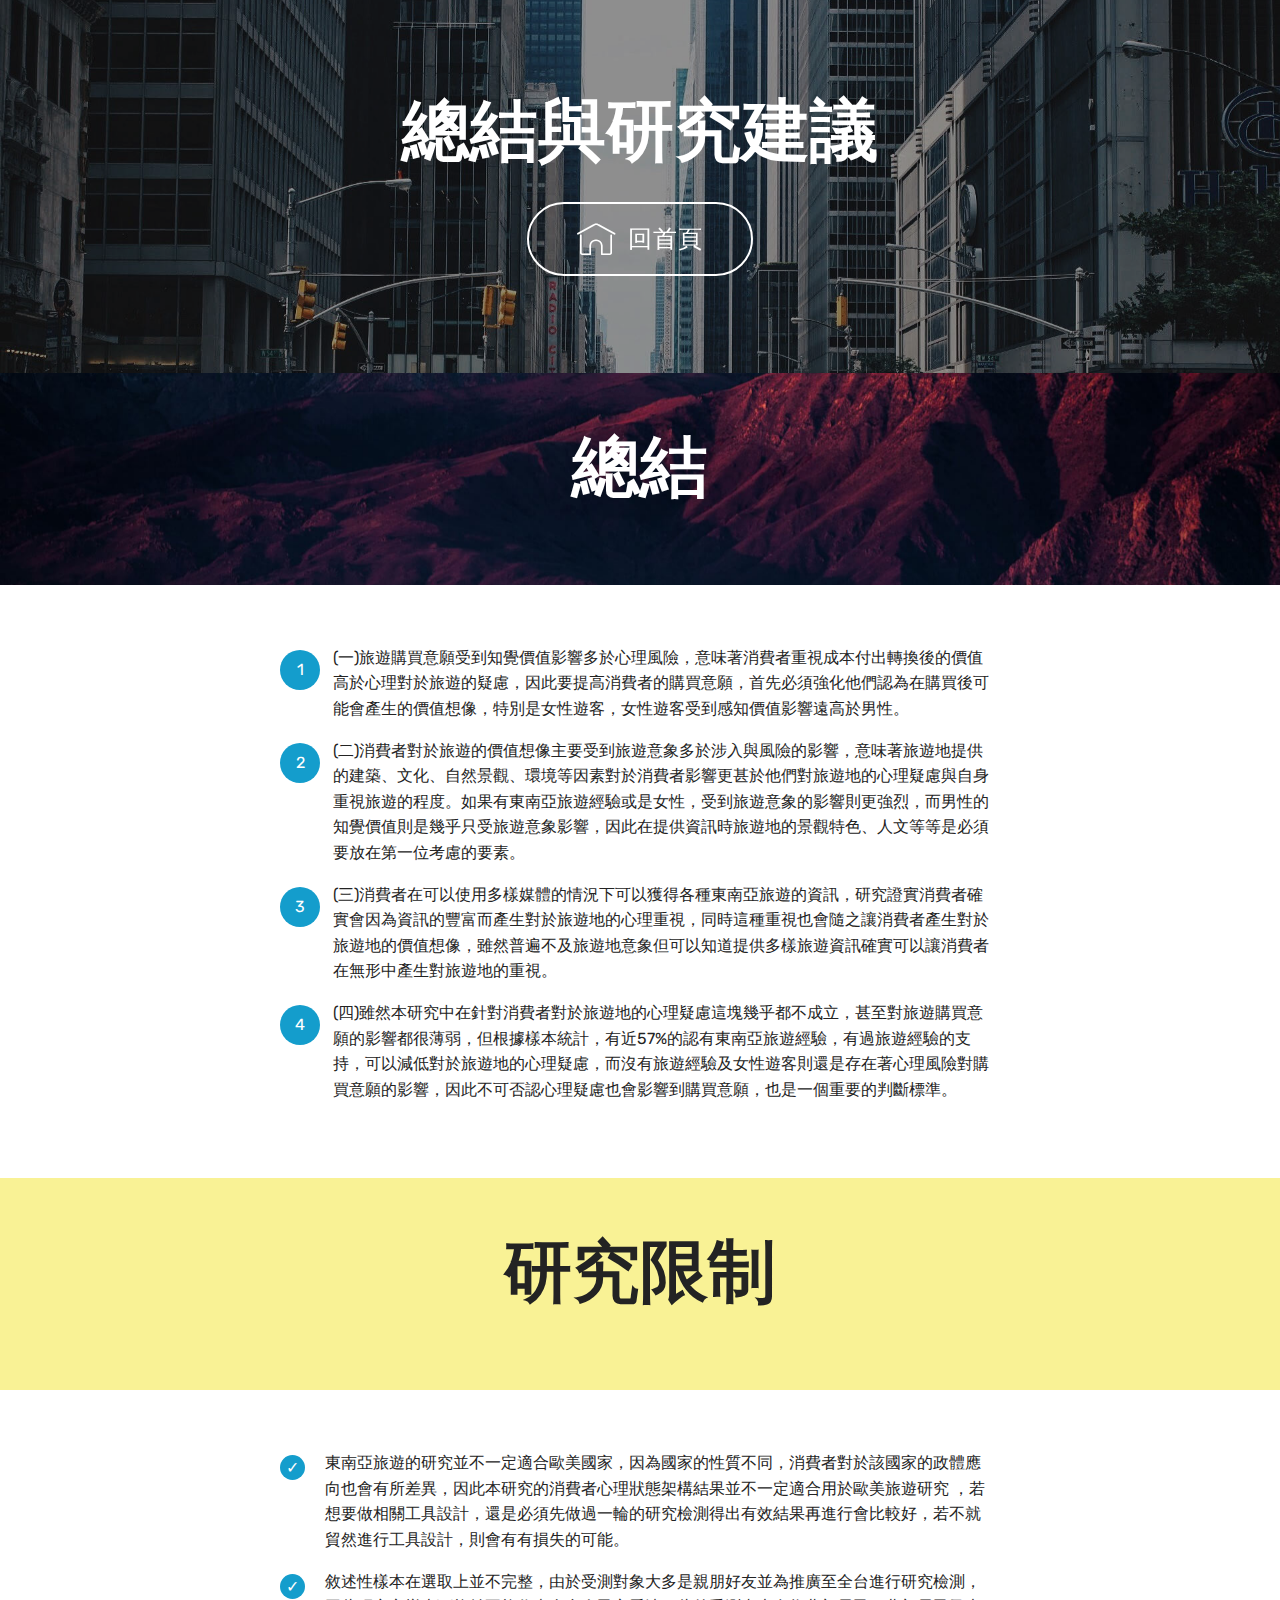
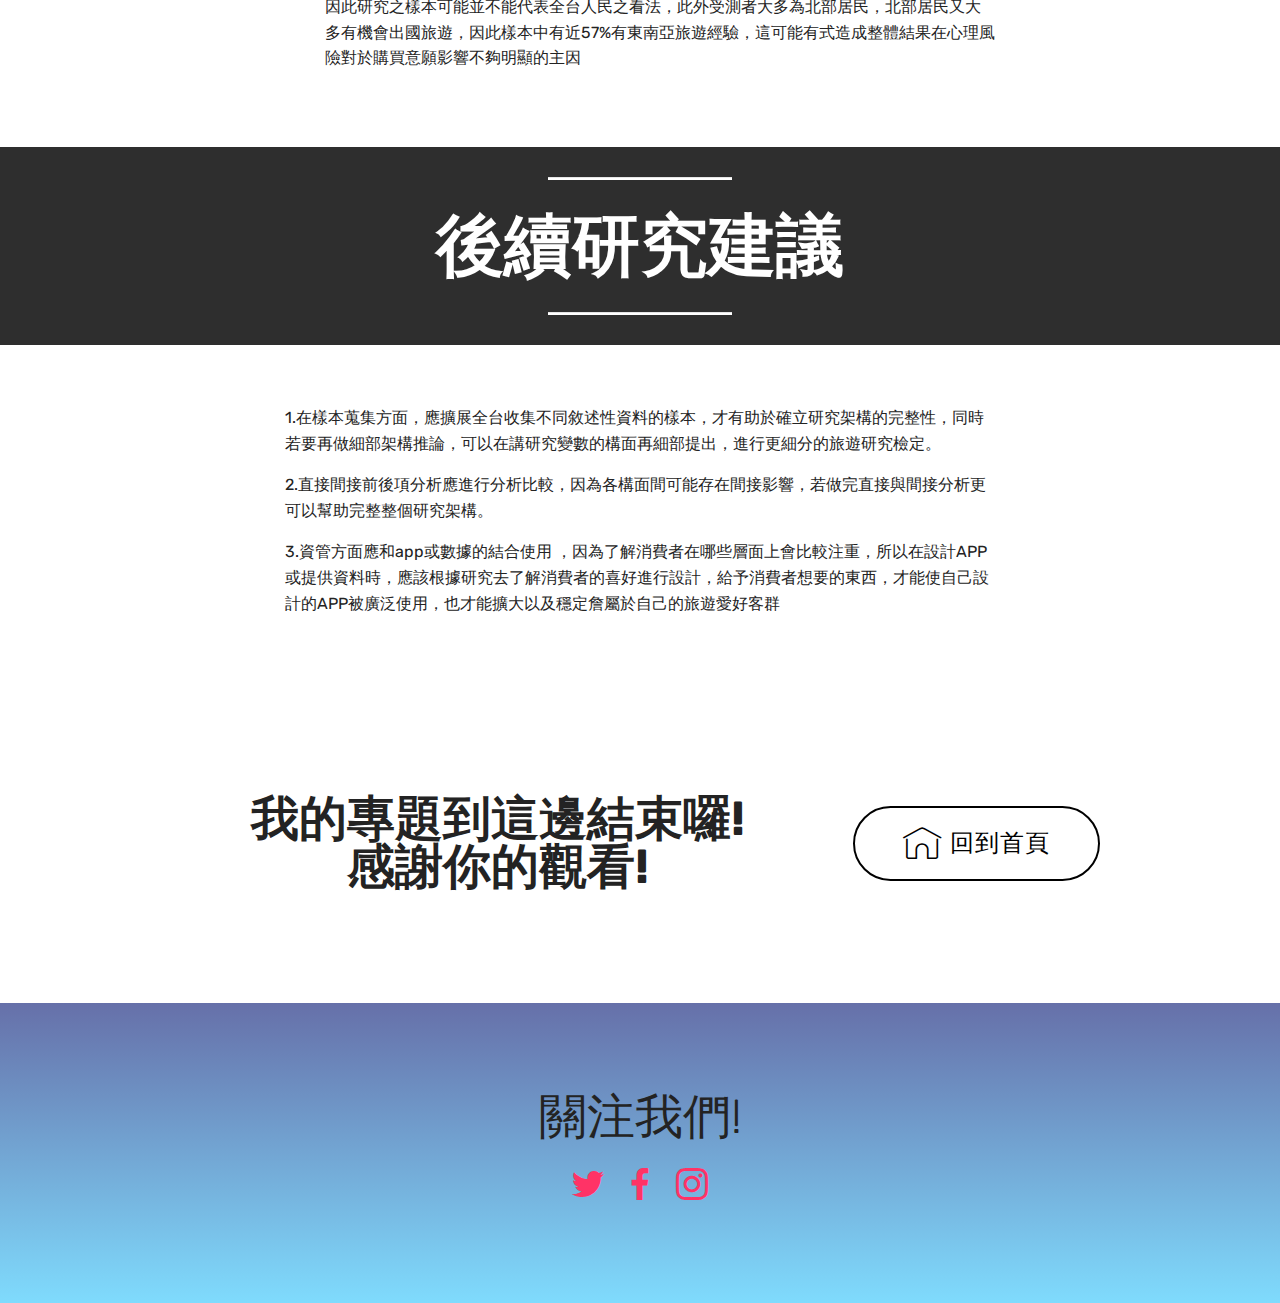
<file: page3.html>
<!DOCTYPE html>
<html >
<head>
  <!-- Site made with Mobirise Website Builder v4.8.2, https://mobirise.com -->
  <meta charset="UTF-8">
  <meta http-equiv="X-UA-Compatible" content="IE=edge">
  <meta name="generator" content="Mobirise v4.8.2, mobirise.com">
  <meta name="viewport" content="width=device-width, initial-scale=1, minimum-scale=1">
  <link rel="shortcut icon" href="assets/images/logo4.png" type="image/x-icon">
  <meta name="description" content="Website Builder Description">
  <title>總結與研究建議</title>
  <link rel="stylesheet" href="assets/web/assets/mobirise-icons/mobirise-icons.css">
  <link rel="stylesheet" href="assets/tether/tether.min.css">
  <link rel="stylesheet" href="assets/bootstrap/css/bootstrap.min.css">
  <link rel="stylesheet" href="assets/bootstrap/css/bootstrap-grid.min.css">
  <link rel="stylesheet" href="assets/bootstrap/css/bootstrap-reboot.min.css">
  <link rel="stylesheet" href="assets/socicon/css/styles.css">
  <link rel="stylesheet" href="assets/theme/css/style.css">
  <link rel="stylesheet" href="assets/mobirise/css/mbr-additional.css" type="text/css">
  
  
  
</head>
<body>
  <section class="header1 cid-s0SRhOPJhX mbr-parallax-background" id="header1-5">

    

    <div class="mbr-overlay" style="opacity: 0.4; background-color: rgb(0, 0, 0);">
    </div>

    <div class="container">
        <div class="row justify-content-md-center">
            <div class="mbr-white col-md-10">
                <h1 class="mbr-section-title align-center mbr-bold pb-3 mbr-fonts-style display-1">
                    總結與研究建議
                </h1>
                
                
                <div class="mbr-section-btn align-center"><a class="btn btn-md btn-white-outline display-5" href="https://mobirise.com"><span class="mbri-home mbr-iconfont mbr-iconfont-btn"></span>回首頁</a></div>
            </div>
        </div>
    </div>

</section>

<section class="engine"><a href="https://mobiri.se/q">free responsive site templates</a></section><section class="mbr-section content5 cid-s0SXqvsmfK mbr-parallax-background" id="content5-7">

    

    

    <div class="container">
        <div class="media-container-row">
            <div class="title col-12 col-md-8">
                <h2 class="align-center mbr-bold mbr-white pb-3 mbr-fonts-style display-1">總結</h2>
                
                
                
            </div>
        </div>
    </div>
</section>

<section class="mbr-section article content11 cid-s0SXnTDhWN" id="content11-6">
     

    <div class="container">
        <div class="media-container-row">
            <div class="mbr-text counter-container col-12 col-md-8 mbr-fonts-style display-7">
                <ol>
                    <li>(一)旅遊購買意願受到知覺價值影響多於心理風險，意味著消費者重視成本付出轉換後的價值高於心理對於旅遊的疑慮，因此要提高消費者的購買意願，首先必須強化他們認為在購買後可能會產生的價值想像，特別是女性遊客，女性遊客受到感知價值影響遠高於男性。
</li><li>(二)消費者對於旅遊的價值想像主要受到旅遊意象多於涉入與風險的影響，意味著旅遊地提供的建築、文化、自然景觀、環境等因素對於消費者影響更甚於他們對旅遊地的心理疑慮與自身重視旅遊的程度。如果有東南亞旅遊經驗或是女性，受到旅遊意象的影響則更強烈，而男性的知覺價值則是幾乎只受旅遊意象影響，因此在提供資訊時旅遊地的景觀特色、人文等等是必須要放在第一位考慮的要素。
</li><li>(三)消費者在可以使用多樣媒體的情況下可以獲得各種東南亞旅遊的資訊，研究證實消費者確實會因為資訊的豐富而產生對於旅遊地的心理重視，同時這種重視也會隨之讓消費者產生對於旅遊地的價值想像，雖然普遍不及旅遊地意象但可以知道提供多樣旅遊資訊確實可以讓消費者在無形中產生對旅遊地的重視。
</li><li>(四)雖然本研究中在針對消費者對於旅遊地的心理疑慮這塊幾乎都不成立，甚至對旅遊購買意願的影響都很薄弱，但根據樣本統計，有近57%的認有東南亞旅遊經驗，有過旅遊經驗的支持，可以減低對於旅遊地的心理疑慮，而沒有旅遊經驗及女性遊客則還是存在著心理風險對購買意願的影響，因此不可否認心理疑慮也會影響到購買意願，也是一個重要的判斷標準。</li>
                </ol>
            </div>
        </div>
    </div>
</section>

<section class="mbr-section content4 cid-s0SXQPBupO" id="content4-8">

    

    <div class="container">
        <div class="media-container-row">
            <div class="title col-12 col-md-8">
                <h2 class="align-center pb-3 mbr-fonts-style display-1"><strong>
                    研究限制</strong>
                </h2>
                
                
            </div>
        </div>
    </div>
</section>

<section class="mbr-section article content12 cid-s0SY4MPc0e" id="content12-9">
     

    <div class="container">
        <div class="media-container-row">
            <div class="mbr-text counter-container col-12 col-md-8 mbr-fonts-style display-7">
                <ul>
                    <li>東南亞旅遊的研究並不一定適合歐美國家，因為國家的性質不同，消費者對於該國家的政體應向也會有所差異，因此本研究的消費者心理狀態架構結果並不一定適合用於歐美旅遊研究
 
，若想要做相關工具設計，還是必須先做過一輪的研究檢測得出有效結果再進行會比較好，若不就貿然進行工具設計，則會有有損失的可能。</li><li>敘述性樣本在選取上並不完整，由於受測對象大多是親朋好友並為推廣至全台進行研究檢測，因此研究之樣本可能並不能代表全台人民之看法，此外受測者大多為北部居民，北部居民又大多有機會出國旅遊，因此樣本中有近57%有東南亞旅遊經驗，這可能有式造成整體結果在心理風險對於購買意願影響不夠明顯的主因</li>
                </ul>
            </div>
        </div>
    </div>
</section>

<section class="mbr-section article content10 cid-s0SZAZ4f95" id="content10-a">
    
     

    <div class="container">
        <div class="inner-container" style="width: 66%;">
            <hr class="line" style="width: 25%;">
            <div class="section-text align-center mbr-white mbr-fonts-style display-1"><strong>後續研究建議</strong></div>
            <hr class="line" style="width: 25%;">
        </div>
    </div>
</section>

<section class="mbr-section article content1 cid-s0SZJ3WINb" id="content1-b">
    
     

    <div class="container">
        <div class="media-container-row">
            <div class="mbr-text col-12 col-md-8 mbr-fonts-style display-7"><p>1.在樣本蒐集方面，應擴展全台收集不同敘述性資料的樣本，才有助於確立研究架構的完整性，同時若要再做細部架構推論，可以在講研究變數的構面再細部提出，進行更細分的旅遊研究檢定。</p><p>
2.直接間接前後項分析應進行分析比較，因為各構面間可能存在間接影響，若做完直接與間接分析更可以幫助完整整個研究架構。</p><p>3.資管方面應和app或數據的結合使用
，因為了解消費者在哪些層面上會比較注重，所以在設計APP或提供資料時，應該根據研究去了解消費者的喜好進行設計，給予消費者想要的東西，才能使自己設計的APP被廣泛使用，也才能擴大以及穩定詹屬於自己的旅遊愛好客群</p></div>
        </div>
    </div>
</section>

<section class="mbr-section info1 cid-s0T0SwKsLl" id="info1-d">

    

    
    <div class="container">
        <div class="row justify-content-center content-row">
            <div class="media-container-column title col-12 col-lg-7 col-md-6">
                
                <h2 class="align-left mbr-bold mbr-fonts-style display-2">我的專題到這邊結束囉!<br>感謝你的觀看!</h2>
            </div>
            <div class="media-container-column col-12 col-lg-3 col-md-4">
                <div class="mbr-section-btn align-right py-4"><a class="btn btn-black-outline display-5" href="index.html#header2-3"><span class="mbri-home mbr-iconfont mbr-iconfont-btn"></span>回到首頁</a></div>
            </div>
        </div>
    </div>
</section>

<section class="cid-s0T1dMaxVB" id="social-buttons2-e">

    

    

    <div class="container">
        <div class="media-container-row">
            <div class="col-md-8 align-center">
                <h2 class="pb-3 mbr-fonts-style display-2">
                    關注我們!</h2>
                <div class="social-list pl-0 mb-0">
                    <a href="https://twitter.com/mobirise" target="_blank">
                        <span class="px-2 socicon-twitter socicon mbr-iconfont mbr-iconfont-social"></span>
                    </a>
                    <a href="https://www.facebook.com/pages/Mobirise/1616226671953247" target="_blank">
                        <span class="px-2 socicon-facebook socicon mbr-iconfont mbr-iconfont-social"></span>
                    </a>
                    <a href="https://instagram.com/mobirise" target="_blank">
                        <span class="px-2 socicon-instagram socicon mbr-iconfont mbr-iconfont-social"></span>
                    </a>
                    <a href="https://www.youtube.com/c/mobirise" target="_blank">
                        
                    </a>
                    <a href="https://plus.google.com/u/0/+Mobirise" target="_blank">
                        
                    </a>
                    <a href="https://www.behance.net/Mobirise" target="_blank">
                        
                    </a>
                </div>
            </div>
        </div>
    </div>
</section>


  <script src="assets/web/assets/jquery/jquery.min.js"></script>
  <script src="assets/popper/popper.min.js"></script>
  <script src="assets/tether/tether.min.js"></script>
  <script src="assets/bootstrap/js/bootstrap.min.js"></script>
  <script src="assets/smoothscroll/smooth-scroll.js"></script>
  <script src="assets/parallax/jarallax.min.js"></script>
  <script src="assets/sociallikes/social-likes.js"></script>
  <script src="assets/theme/js/script.js"></script>
  
  
</body>
</html>
</file>
<file: assets/web/assets/mobirise-icons/mobirise-icons.css>
@font-face {
  font-family: 'MobiriseIcons';
  src:  url('mobirise-icons.eot?spat4u');
  src:  url('mobirise-icons.eot?spat4u#iefix') format('embedded-opentype'),
    url('mobirise-icons.ttf?spat4u') format('truetype'),
    url('mobirise-icons.woff?spat4u') format('woff'),
    url('mobirise-icons.svg?spat4u#MobiriseIcons') format('svg');
  font-weight: normal;
  font-style: normal;
}

[class^="mbri-"], [class*=" mbri-"] {
  /* use !important to prevent issues with browser extensions that change fonts */
  font-family: MobiriseIcons !important;
  speak: none;
  font-style: normal;
  font-weight: normal;
  font-variant: normal;
  text-transform: none;
  line-height: 1;

  /* Better Font Rendering =========== */
  -webkit-font-smoothing: antialiased;
  -moz-osx-font-smoothing: grayscale;
}

.mbri-add-submenu:before {
  content: "\e900";
}
.mbri-alert:before {
  content: "\e901";
}
.mbri-align-center:before {
  content: "\e902";
}
.mbri-align-justify:before {
  content: "\e903";
}
.mbri-align-left:before {
  content: "\e904";
}
.mbri-align-right:before {
  content: "\e905";
}
.mbri-android:before {
  content: "\e906";
}
.mbri-apple:before {
  content: "\e907";
}
.mbri-arrow-down:before {
  content: "\e908";
}
.mbri-arrow-next:before {
  content: "\e909";
}
.mbri-arrow-prev:before {
  content: "\e90a";
}
.mbri-arrow-up:before {
  content: "\e90b";
}
.mbri-bold:before {
  content: "\e90c";
}
.mbri-bookmark:before {
  content: "\e90d";
}
.mbri-bootstrap:before {
  content: "\e90e";
}
.mbri-briefcase:before {
  content: "\e90f";
}
.mbri-browse:before {
  content: "\e910";
}
.mbri-bulleted-list:before {
  content: "\e911";
}
.mbri-calendar:before {
  content: "\e912";
}
.mbri-camera:before {
  content: "\e913";
}
.mbri-cart-add:before {
  content: "\e914";
}
.mbri-cart-full:before {
  content: "\e915";
}
.mbri-cash:before {
  content: "\e916";
}
.mbri-change-style:before {
  content: "\e917";
}
.mbri-chat:before {
  content: "\e918";
}
.mbri-clock:before {
  content: "\e919";
}
.mbri-close:before {
  content: "\e91a";
}
.mbri-cloud:before {
  content: "\e91b";
}
.mbri-code:before {
  content: "\e91c";
}
.mbri-contact-form:before {
  content: "\e91d";
}
.mbri-credit-card:before {
  content: "\e91e";
}
.mbri-cursor-click:before {
  content: "\e91f";
}
.mbri-cust-feedback:before {
  content: "\e920";
}
.mbri-database:before {
  content: "\e921";
}
.mbri-delivery:before {
  content: "\e922";
}
.mbri-desktop:before {
  content: "\e923";
}
.mbri-devices:before {
  content: "\e924";
}
.mbri-down:before {
  content: "\e925";
}
.mbri-download:before {
  content: "\e989";
}
.mbri-drag-n-drop:before {
  content: "\e927";
}
.mbri-drag-n-drop2:before {
  content: "\e928";
}
.mbri-edit:before {
  content: "\e929";
}
.mbri-edit2:before {
  content: "\e92a";
}
.mbri-error:before {
  content: "\e92b";
}
.mbri-extension:before {
  content: "\e92c";
}
.mbri-features:before {
  content: "\e92d";
}
.mbri-file:before {
  content: "\e92e";
}
.mbri-flag:before {
  content: "\e92f";
}
.mbri-folder:before {
  content: "\e930";
}
.mbri-gift:before {
  content: "\e931";
}
.mbri-github:before {
  content: "\e932";
}
.mbri-globe:before {
  content: "\e933";
}
.mbri-globe-2:before {
  content: "\e934";
}
.mbri-growing-chart:before {
  content: "\e935";
}
.mbri-hearth:before {
  content: "\e936";
}
.mbri-help:before {
  content: "\e937";
}
.mbri-home:before {
  content: "\e938";
}
.mbri-hot-cup:before {
  content: "\e939";
}
.mbri-idea:before {
  content: "\e93a";
}
.mbri-image-gallery:before {
  content: "\e93b";
}
.mbri-image-slider:before {
  content: "\e93c";
}
.mbri-info:before {
  content: "\e93d";
}
.mbri-italic:before {
  content: "\e93e";
}
.mbri-key:before {
  content: "\e93f";
}
.mbri-laptop:before {
  content: "\e940";
}
.mbri-layers:before {
  content: "\e941";
}
.mbri-left-right:before {
  content: "\e942";
}
.mbri-left:before {
  content: "\e943";
}
.mbri-letter:before {
  content: "\e944";
}
.mbri-like:before {
  content: "\e945";
}
.mbri-link:before {
  content: "\e946";
}
.mbri-lock:before {
  content: "\e947";
}
.mbri-login:before {
  content: "\e948";
}
.mbri-logout:before {
  content: "\e949";
}
.mbri-magic-stick:before {
  content: "\e94a";
}
.mbri-map-pin:before {
  content: "\e94b";
}
.mbri-menu:before {
  content: "\e94c";
}
.mbri-mobile:before {
  content: "\e94d";
}
.mbri-mobile2:before {
  content: "\e94e";
}
.mbri-mobirise:before {
  content: "\e94f";
}
.mbri-more-horizontal:before {
  content: "\e950";
}
.mbri-more-vertical:before {
  content: "\e951";
}
.mbri-music:before {
  content: "\e952";
}
.mbri-new-file:before {
  content: "\e953";
}
.mbri-numbered-list:before {
  content: "\e954";
}
.mbri-opened-folder:before {
  content: "\e955";
}
.mbri-pages:before {
  content: "\e956";
}
.mbri-paper-plane:before {
  content: "\e957";
}
.mbri-paperclip:before {
  content: "\e958";
}
.mbri-photo:before {
  content: "\e959";
}
.mbri-photos:before {
  content: "\e95a";
}
.mbri-pin:before {
  content: "\e95b";
}
.mbri-play:before {
  content: "\e95c";
}
.mbri-plus:before {
  content: "\e95d";
}
.mbri-preview:before {
  content: "\e95e";
}
.mbri-print:before {
  content: "\e95f";
}
.mbri-protect:before {
  content: "\e960";
}
.mbri-question:before {
  content: "\e961";
}
.mbri-quote-left:before {
  content: "\e962";
}
.mbri-quote-right:before {
  content: "\e963";
}
.mbri-refresh:before {
  content: "\e964";
}
.mbri-responsive:before {
  content: "\e965";
}
.mbri-right:before {
  content: "\e966";
}
.mbri-rocket:before {
  content: "\e967";
}
.mbri-sad-face:before {
  content: "\e968";
}
.mbri-sale:before {
  content: "\e969";
}
.mbri-save:before {
  content: "\e96a";
}
.mbri-search:before {
  content: "\e96b";
}
.mbri-setting:before {
  content: "\e96c";
}
.mbri-setting2:before {
  content: "\e96d";
}
.mbri-setting3:before {
  content: "\e96e";
}
.mbri-share:before {
  content: "\e96f";
}
.mbri-shopping-bag:before {
  content: "\e970";
}
.mbri-shopping-basket:before {
  content: "\e971";
}
.mbri-shopping-cart:before {
  content: "\e972";
}
.mbri-sites:before {
  content: "\e973";
}
.mbri-smile-face:before {
  content: "\e974";
}
.mbri-speed:before {
  content: "\e975";
}
.mbri-star:before {
  content: "\e976";
}
.mbri-success:before {
  content: "\e977";
}
.mbri-sun:before {
  content: "\e978";
}
.mbri-sun2:before {
  content: "\e979";
}
.mbri-tablet:before {
  content: "\e97a";
}
.mbri-tablet-vertical:before {
  content: "\e97b";
}
.mbri-target:before {
  content: "\e97c";
}
.mbri-timer:before {
  content: "\e97d";
}
.mbri-to-ftp:before {
  content: "\e97e";
}
.mbri-to-local-drive:before {
  content: "\e97f";
}
.mbri-touch-swipe:before {
  content: "\e980";
}
.mbri-touch:before {
  content: "\e981";
}
.mbri-trash:before {
  content: "\e982";
}
.mbri-underline:before {
  content: "\e983";
}
.mbri-unlink:before {
  content: "\e984";
}
.mbri-unlock:before {
  content: "\e985";
}
.mbri-up-down:before {
  content: "\e986";
}
.mbri-up:before {
  content: "\e987";
}
.mbri-update:before {
  content: "\e988";
}
.mbri-upload:before {
 content: "\e926"; 
}
.mbri-user:before {
  content: "\e98a";
}
.mbri-user2:before {
  content: "\e98b";
}
.mbri-users:before {
  content: "\e98c";
}
.mbri-video:before {
  content: "\e98d";
}
.mbri-video-play:before {
  content: "\e98e";
}
.mbri-watch:before {
  content: "\e98f";
}
.mbri-website-theme:before {
  content: "\e990";
}
.mbri-wifi:before {
  content: "\e991";
}
.mbri-windows:before {
  content: "\e992";
}
.mbri-zoom-out:before {
  content: "\e993";
}
.mbri-redo:before {
  content: "\e994";
}
.mbri-undo:before {
  content: "\e995";
}
</file>
<file: assets/socicon/css/styles.css>
@charset "UTF-8";

@font-face {
  font-family: "socicon";
  src:url("../fonts/socicon.eot");
  src:url("../fonts/socicon.eot?#iefix") format("embedded-opentype"),
    url("../fonts/socicon.woff") format("woff"),
    url("../fonts/socicon.ttf") format("truetype"),
    url("../fonts/socicon.svg#socicon") format("svg");
  font-weight: normal;
  font-style: normal;

}

[data-icon]:before {
  font-family: "socicon" !important;
  content: attr(data-icon);
  font-style: normal !important;
  font-weight: normal !important;
  font-variant: normal !important;
  text-transform: none !important;
  speak: none;
  line-height: 1;
  -webkit-font-smoothing: antialiased;
  -moz-osx-font-smoothing: grayscale;
}

[class^="socicon-"]:before,
[class*=" socicon-"]:before {
  font-family: "socicon" !important;
  font-style: normal !important;
  font-weight: normal !important;
  font-variant: normal !important;
  text-transform: none !important;
  speak: none;
  line-height: 1;
  -webkit-font-smoothing: antialiased;
  -moz-osx-font-smoothing: grayscale;
}

.socicon-modelmayhem:before {
  content: "\e000";
}
.socicon-mixcloud:before {
  content: "\e001";
}
.socicon-drupal:before {
  content: "\e002";
}
.socicon-swarm:before {
  content: "\e003";
}
.socicon-istock:before {
  content: "\e004";
}
.socicon-yammer:before {
  content: "\e005";
}
.socicon-ello:before {
  content: "\e006";
}
.socicon-stackoverflow:before {
  content: "\e007";
}
.socicon-persona:before {
  content: "\e008";
}
.socicon-triplej:before {
  content: "\e009";
}
.socicon-houzz:before {
  content: "\e00a";
}
.socicon-rss:before {
  content: "\e00b";
}
.socicon-paypal:before {
  content: "\e00c";
}
.socicon-odnoklassniki:before {
  content: "\e00d";
}
.socicon-airbnb:before {
  content: "\e00e";
}
.socicon-periscope:before {
  content: "\e00f";
}
.socicon-outlook:before {
  content: "\e010";
}
.socicon-coderwall:before {
  content: "\e011";
}
.socicon-tripadvisor:before {
  content: "\e012";
}
.socicon-appnet:before {
  content: "\e013";
}
.socicon-goodreads:before {
  content: "\e014";
}
.socicon-tripit:before {
  content: "\e015";
}
.socicon-lanyrd:before {
  content: "\e016";
}
.socicon-slideshare:before {
  content: "\e017";
}
.socicon-buffer:before {
  content: "\e018";
}
.socicon-disqus:before {
  content: "\e019";
}
.socicon-vkontakte:before {
  content: "\e01a";
}
.socicon-whatsapp:before {
  content: "\e01b";
}
.socicon-patreon:before {
  content: "\e01c";
}
.socicon-storehouse:before {
  content: "\e01d";
}
.socicon-pocket:before {
  content: "\e01e";
}
.socicon-mail:before {
  content: "\e01f";
}
.socicon-blogger:before {
  content: "\e020";
}
.socicon-technorati:before {
  content: "\e021";
}
.socicon-reddit:before {
  content: "\e022";
}
.socicon-dribbble:before {
  content: "\e023";
}
.socicon-stumbleupon:before {
  content: "\e024";
}
.socicon-digg:before {
  content: "\e025";
}
.socicon-envato:before {
  content: "\e026";
}
.socicon-behance:before {
  content: "\e027";
}
.socicon-delicious:before {
  content: "\e028";
}
.socicon-deviantart:before {
  content: "\e029";
}
.socicon-forrst:before {
  content: "\e02a";
}
.socicon-play:before {
  content: "\e02b";
}
.socicon-zerply:before {
  content: "\e02c";
}
.socicon-wikipedia:before {
  content: "\e02d";
}
.socicon-apple:before {
  content: "\e02e";
}
.socicon-flattr:before {
  content: "\e02f";
}
.socicon-github:before {
  content: "\e030";
}
.socicon-renren:before {
  content: "\e031";
}
.socicon-friendfeed:before {
  content: "\e032";
}
.socicon-newsvine:before {
  content: "\e033";
}
.socicon-identica:before {
  content: "\e034";
}
.socicon-bebo:before {
  content: "\e035";
}
.socicon-zynga:before {
  content: "\e036";
}
.socicon-steam:before {
  content: "\e037";
}
.socicon-xbox:before {
  content: "\e038";
}
.socicon-windows:before {
  content: "\e039";
}
.socicon-qq:before {
  content: "\e03a";
}
.socicon-douban:before {
  content: "\e03b";
}
.socicon-meetup:before {
  content: "\e03c";
}
.socicon-playstation:before {
  content: "\e03d";
}
.socicon-android:before {
  content: "\e03e";
}
.socicon-snapchat:before {
  content: "\e03f";
}
.socicon-twitter:before {
  content: "\e040";
}
.socicon-facebook:before {
  content: "\e041";
}
.socicon-googleplus:before {
  content: "\e042";
}
.socicon-pinterest:before {
  content: "\e043";
}
.socicon-foursquare:before {
  content: "\e044";
}
.socicon-yahoo:before {
  content: "\e045";
}
.socicon-skype:before {
  content: "\e046";
}
.socicon-yelp:before {
  content: "\e047";
}
.socicon-feedburner:before {
  content: "\e048";
}
.socicon-linkedin:before {
  content: "\e049";
}
.socicon-viadeo:before {
  content: "\e04a";
}
.socicon-xing:before {
  content: "\e04b";
}
.socicon-myspace:before {
  content: "\e04c";
}
.socicon-soundcloud:before {
  content: "\e04d";
}
.socicon-spotify:before {
  content: "\e04e";
}
.socicon-grooveshark:before {
  content: "\e04f";
}
.socicon-lastfm:before {
  content: "\e050";
}
.socicon-youtube:before {
  content: "\e051";
}
.socicon-vimeo:before {
  content: "\e052";
}
.socicon-dailymotion:before {
  content: "\e053";
}
.socicon-vine:before {
  content: "\e054";
}
.socicon-flickr:before {
  content: "\e055";
}
.socicon-500px:before {
  content: "\e056";
}
.socicon-wordpress:before {
  content: "\e058";
}
.socicon-tumblr:before {
  content: "\e059";
}
.socicon-twitch:before {
  content: "\e05a";
}
.socicon-8tracks:before {
  content: "\e05b";
}
.socicon-amazon:before {
  content: "\e05c";
}
.socicon-icq:before {
  content: "\e05d";
}
.socicon-smugmug:before {
  content: "\e05e";
}
.socicon-ravelry:before {
  content: "\e05f";
}
.socicon-weibo:before {
  content: "\e060";
}
.socicon-baidu:before {
  content: "\e061";
}
.socicon-angellist:before {
  content: "\e062";
}
.socicon-ebay:before {
  content: "\e063";
}
.socicon-imdb:before {
  content: "\e064";
}
.socicon-stayfriends:before {
  content: "\e065";
}
.socicon-residentadvisor:before {
  content: "\e066";
}
.socicon-google:before {
  content: "\e067";
}
.socicon-yandex:before {
  content: "\e068";
}
.socicon-sharethis:before {
  content: "\e069";
}
.socicon-bandcamp:before {
  content: "\e06a";
}
.socicon-itunes:before {
  content: "\e06b";
}
.socicon-deezer:before {
  content: "\e06c";
}
.socicon-telegram:before {
  content: "\e06e";
}
.socicon-openid:before {
  content: "\e06f";
}
.socicon-amplement:before {
  content: "\e070";
}
.socicon-viber:before {
  content: "\e071";
}
.socicon-zomato:before {
  content: "\e072";
}
.socicon-draugiem:before {
  content: "\e074";
}
.socicon-endomodo:before {
  content: "\e075";
}
.socicon-filmweb:before {
  content: "\e076";
}
.socicon-stackexchange:before {
  content: "\e077";
}
.socicon-wykop:before {
  content: "\e078";
}
.socicon-teamspeak:before {
  content: "\e079";
}
.socicon-teamviewer:before {
  content: "\e07a";
}
.socicon-ventrilo:before {
  content: "\e07b";
}
.socicon-younow:before {
  content: "\e07c";
}
.socicon-raidcall:before {
  content: "\e07d";
}
.socicon-mumble:before {
  content: "\e07e";
}
.socicon-medium:before {
  content: "\e06d";
}
.socicon-bebee:before {
  content: "\e07f";
}
.socicon-hitbox:before {
  content: "\e080";
}
.socicon-reverbnation:before {
  content: "\e081";
}
.socicon-formulr:before {
  content: "\e082";
}
.socicon-instagram:before {
  content: "\e057";
}
.socicon-battlenet:before {
  content: "\e083";
}
.socicon-chrome:before {
  content: "\e084";
}
.socicon-discord:before {
  content: "\e086";
}
.socicon-issuu:before {
  content: "\e087";
}
.socicon-macos:before {
  content: "\e088";
}
.socicon-firefox:before {
  content: "\e089";
}
.socicon-opera:before {
  content: "\e08d";
}
.socicon-keybase:before {
  content: "\e090";
}
.socicon-alliance:before {
  content: "\e091";
}
.socicon-livejournal:before {
  content: "\e092";
}
.socicon-googlephotos:before {
  content: "\e093";
}
.socicon-horde:before {
  content: "\e094";
}
.socicon-etsy:before {
  content: "\e095";
}
.socicon-zapier:before {
  content: "\e096";
}
.socicon-google-scholar:before {
  content: "\e097";
}
.socicon-researchgate:before {
  content: "\e098";
}
.socicon-wechat:before {
  content: "\e099";
}
.socicon-strava:before {
  content: "\e09a";
}
.socicon-line:before {
  content: "\e09b";
}
.socicon-lyft:before {
  content: "\e09c";
}
.socicon-uber:before {
  content: "\e09d";
}
.socicon-songkick:before {
  content: "\e09e";
}
.socicon-viewbug:before {
  content: "\e09f";
}
.socicon-googlegroups:before {
  content: "\e0a0";
}
.socicon-quora:before {
  content: "\e073";
}
.socicon-diablo:before {
  content: "\e085";
}
.socicon-blizzard:before {
  content: "\e0a1";
}
.socicon-hearthstone:before {
  content: "\e08b";
}
.socicon-heroes:before {
  content: "\e08a";
}
.socicon-overwatch:before {
  content: "\e08c";
}
.socicon-warcraft:before {
  content: "\e08e";
}
.socicon-starcraft:before {
  content: "\e08f";
}
.socicon-beam:before {
  content: "\e0a2";
}
.socicon-curse:before {
  content: "\e0a3";
}
.socicon-player:before {
  content: "\e0a4";
}
.socicon-streamjar:before {
  content: "\e0a5";
}
.socicon-nintendo:before {
  content: "\e0a6";
}
.socicon-hellocoton:before {
  content: "\e0a7";
}
</file>
<file: assets/theme/css/style.css>
/*!
 * Mobirise v4 theme (https://mobirise.com/)
 * Copyright 2017 Mobirise
 */
section {
  background-color: #eeeeee; }

section,
.container,
.container-fluid {
  position: relative;
  word-wrap: break-word; }

a.mbr-iconfont:hover {
  text-decoration: none; }

.article .lead p, .article .lead ul, .article .lead ol, .article .lead pre, .article .lead blockquote {
  margin-bottom: 0; }

a {
  font-style: normal;
  font-weight: 400;
  cursor: pointer; }
  a, a:hover {
    text-decoration: none; }

figure {
  margin-bottom: 0; }

body {
  color: #232323; }

h1, h2, h3, h4, h5, h6,
.h1, .h2, .h3, .h4, .h5, .h6,
.display-1, .display-2, .display-3, .display-4 {
  line-height: 1;
  word-break: break-word;
  word-wrap: break-word; }

b, strong {
  font-weight: bold; }

blockquote {
  padding: 10px 0 10px 20px;
  position: relative;
  border-left: 2px solid;
  border-color: #ff3366; }

input:-webkit-autofill, input:-webkit-autofill:hover, input:-webkit-autofill:focus, input:-webkit-autofill:active {
  transition-delay: 9999s;
  transition-property: background-color, color; }

textarea[type="hidden"] {
  display: none; }

body {
  position: relative; }

section {
  background-position: 50% 50%;
  background-repeat: no-repeat;
  background-size: cover; }
  section .mbr-background-video,
  section .mbr-background-video-preview {
    position: absolute;
    bottom: 0;
    left: 0;
    right: 0;
    top: 0; }

.hidden {
  visibility: hidden; }

.mbr-z-index20 {
  z-index: 20; }

/*! Base colors */
.mbr-white {
  color: #ffffff; }

.mbr-black {
  color: #000000; }

.mbr-bg-white {
  background-color: #ffffff; }

.mbr-bg-black {
  background-color: #000000; }

/*! Text-aligns */
.align-left {
  text-align: left; }

.align-center {
  text-align: center; }

.align-right {
  text-align: right; }

@media (max-width: 767px) {
  .align-left, .align-center, .align-right, .mbr-section-btn, .mbr-section-title {
    text-align: center; } }
/*! Font-weight  */
.mbr-light {
  font-weight: 300; }

.mbr-regular {
  font-weight: 400; }

.mbr-semibold {
  font-weight: 500; }

.mbr-bold {
  font-weight: 700; }

/*! Media  */
.media-size-item {
  -webkit-flex: 1 1 auto;
  -moz-flex: 1 1 auto;
  -ms-flex: 1 1 auto;
  -o-flex: 1 1 auto;
  flex: 1 1 auto; }

.media-content {
  -webkit-flex-basis: 100%;
  flex-basis: 100%; }

.media-container-row {
  display: -ms-flexbox;
  display: -webkit-flex;
  display: flex;
  -webkit-flex-direction: row;
  -ms-flex-direction: row;
  flex-direction: row;
  -webkit-flex-wrap: wrap;
  -ms-flex-wrap: wrap;
  flex-wrap: wrap;
  -webkit-justify-content: center;
  -ms-flex-pack: center;
  justify-content: center;
  -webkit-align-content: center;
  -ms-flex-line-pack: center;
  align-content: center;
  -webkit-align-items: start;
  -ms-flex-align: start;
  align-items: start; }
  .media-container-row .media-size-item {
    width: 400px; }

.media-container-column {
  display: -ms-flexbox;
  display: -webkit-flex;
  display: flex;
  -webkit-flex-direction: column;
  -ms-flex-direction: column;
  flex-direction: column;
  -webkit-flex-wrap: wrap;
  -ms-flex-wrap: wrap;
  flex-wrap: wrap;
  -webkit-justify-content: center;
  -ms-flex-pack: center;
  justify-content: center;
  -webkit-align-content: center;
  -ms-flex-line-pack: center;
  align-content: center;
  -webkit-align-items: stretch;
  -ms-flex-align: stretch;
  align-items: stretch; }
  .media-container-column > * {
    width: 100%; }

@media (min-width: 992px) {
  .media-container-row {
    -webkit-flex-wrap: nowrap;
    -ms-flex-wrap: nowrap;
    flex-wrap: nowrap; } }
figure {
  overflow: hidden; }

figure[mbr-media-size] {
  transition: width 0.1s; }

.mbr-figure img, .mbr-figure iframe {
  display: block;
  width: 100%; }

.card {
  background-color: transparent;
  border: none; }

.card-img {
  text-align: center;
  flex-shrink: 0; }

.media {
  max-width: 100%;
  margin: 0 auto; }

.mbr-figure {
  -ms-flex-item-align: center;
  -ms-grid-row-align: center;
  -webkit-align-self: center;
  align-self: center; }

.media-container > div {
  max-width: 100%; }

.mbr-figure img, .card-img img {
  width: 100%; }

@media (max-width: 991px) {
  .media-size-item {
    width: auto !important; }

  .media {
    width: auto; }

  .mbr-figure {
    width: 100% !important; } }
/*! Buttons */
.mbr-section-btn {
  margin-left: -.25rem;
  margin-right: -.25rem;
  font-size: 0; }

nav .mbr-section-btn {
  margin-left: 0rem;
  margin-right: 0rem; }

/*! Btn icon margin */
.btn .mbr-iconfont, .btn.btn-sm .mbr-iconfont {
  cursor: pointer;
  margin-right: 0.5rem; }

.btn.btn-md .mbr-iconfont, .btn.btn-md .mbr-iconfont {
  margin-right: 0.8rem; }

.mbr-regular {
  font-weight: 400; }

.mbr-semibold {
  font-weight: 500; }

.mbr-bold {
  font-weight: 700; }

[type="submit"] {
  -webkit-appearance: none; }

/*! Full-screen */
.mbr-fullscreen .mbr-overlay {
  min-height: 100vh; }

.mbr-fullscreen {
  display: flex;
  display: -webkit-flex;
  display: -moz-flex;
  display: -ms-flex;
  display: -o-flex;
  align-items: center;
  -webkit-align-items: center;
  min-height: 100vh;
  padding-top: 3rem;
  padding-bottom: 3rem; }

/*! Map */
.map {
  height: 25rem;
  position: relative; }
  .map iframe {
    width: 100%;
    height: 100%; }

/* Form */
.form-asterisk {
  font-family: initial;
  position: absolute;
  top: -2px;
  font-weight: normal; }

/*! Scroll to top arrow */
.mbr-arrow-up {
  bottom: 25px;
  right: 90px;
  position: fixed;
  text-align: right;
  z-index: 5000;
  color: #ffffff;
  font-size: 32px;
  transform: rotate(180deg);
  -webkit-transform: rotate(180deg); }

.mbr-arrow-up a {
  background: rgba(0, 0, 0, 0.2);
  border-radius: 3px;
  color: #fff;
  display: inline-block;
  height: 60px;
  width: 60px;
  outline-style: none !important;
  position: relative;
  text-decoration: none;
  transition: all .3s ease-in-out;
  cursor: pointer;
  text-align: center; }
  .mbr-arrow-up a:hover {
    background-color: rgba(0, 0, 0, 0.4); }
  .mbr-arrow-up a i {
    line-height: 60px; }

.mbr-arrow-up-icon {
  display: block;
  color: #fff; }

.mbr-arrow-up-icon::before {
  content: "\203a";
  display: inline-block;
  font-family: serif;
  font-size: 32px;
  line-height: 1;
  font-style: normal;
  position: relative;
  top: 6px;
  left: -4px;
  -webkit-transform: rotate(-90deg);
  transform: rotate(-90deg); }

/*! Arrow Down */
.mbr-arrow {
  position: absolute;
  bottom: 45px;
  left: 50%;
  width: 60px;
  height: 60px;
  cursor: pointer;
  background-color: rgba(80, 80, 80, 0.5);
  border-radius: 50%;
  -webkit-transform: translateX(-50%);
  transform: translateX(-50%); }
  .mbr-arrow > a {
    display: inline-block;
    text-decoration: none;
    outline-style: none;
    -webkit-animation: arrowdown 1.7s ease-in-out infinite;
    animation: arrowdown 1.7s ease-in-out infinite; }
    .mbr-arrow > a > i {
      position: absolute;
      top: -2px;
      left: 15px;
      font-size: 2rem; }

@keyframes arrowdown {
  0% {
    transform: translateY(0px);
    -webkit-transform: translateY(0px); }
  50% {
    transform: translateY(-5px);
    -webkit-transform: translateY(-5px); }
  100% {
    transform: translateY(0px);
    -webkit-transform: translateY(0px); } }
@-webkit-keyframes arrowdown {
  0% {
    transform: translateY(0px);
    -webkit-transform: translateY(0px); }
  50% {
    transform: translateY(-5px);
    -webkit-transform: translateY(-5px); }
  100% {
    transform: translateY(0px);
    -webkit-transform: translateY(0px); } }
@media (max-width: 500px) {
  .mbr-arrow-up {
    left: 50%;
    right: auto;
    transform: translateX(-50%) rotate(180deg);
    -webkit-transform: translateX(-50%) rotate(180deg); } }
/*Gradients animation*/
@keyframes gradient-animation {
  from {
    background-position: 0% 100%;
    animation-timing-function: ease-in-out; }
  to {
    background-position: 100% 0%;
    animation-timing-function: ease-in-out; } }
@-webkit-keyframes gradient-animation {
  from {
    background-position: 0% 100%;
    animation-timing-function: ease-in-out; }
  to {
    background-position: 100% 0%;
    animation-timing-function: ease-in-out; } }
.bg-gradient {
  background-size: 200% 200%;
  animation: gradient-animation 5s infinite alternate;
  -webkit-animation: gradient-animation 5s infinite alternate; }

.menu .navbar-brand {
  display: -webkit-flex; }
  .menu .navbar-brand span {
    display: flex;
    display: -webkit-flex; }
  .menu .navbar-brand .navbar-caption-wrap {
    display: -webkit-flex; }
  .menu .navbar-brand .navbar-logo img {
    display: -webkit-flex; }
@media (min-width: 768px) and (max-width: 991px) {
  .menu .navbar-toggleable-sm .navbar-nav {
    display: -webkit-box;
    display: -webkit-flex;
    display: -ms-flexbox; } }
@media (min-width: 992px) {
  .menu .navbar-nav.nav-dropdown {
    display: -webkit-flex; }
  .menu .navbar-toggleable-sm .navbar-collapse {
    display: -webkit-flex !important; } }

/*# sourceMappingURL=style.css.map */
.engine {
	position: absolute;
	text-indent: -2400px;
	text-align: center;
	padding: 0;
	top: 0;
	left: -2400px;
}
</file>
<file: assets/mobirise/css/mbr-additional.css>
@import url(https://fonts.googleapis.com/css?family=Rubik:300,300i,400,400i,500,500i,700,700i,900,900i);





body {
  font-style: normal;
  line-height: 1.5;
}
.mbr-section-title {
  font-style: normal;
  line-height: 1.2;
}
.mbr-section-subtitle {
  line-height: 1.3;
}
.mbr-text {
  font-style: normal;
  line-height: 1.6;
}
.display-1 {
  font-family: 'Rubik', sans-serif;
  font-size: 4.25rem;
}
.display-1 > .mbr-iconfont {
  font-size: 6.8rem;
}
.display-2 {
  font-family: 'Rubik', sans-serif;
  font-size: 3rem;
}
.display-2 > .mbr-iconfont {
  font-size: 4.8rem;
}
.display-4 {
  font-family: 'Rubik', sans-serif;
  font-size: 1rem;
}
.display-4 > .mbr-iconfont {
  font-size: 1.6rem;
}
.display-5 {
  font-family: 'Rubik', sans-serif;
  font-size: 1.5rem;
}
.display-5 > .mbr-iconfont {
  font-size: 2.4rem;
}
.display-7 {
  font-family: 'Rubik', sans-serif;
  font-size: 1rem;
}
.display-7 > .mbr-iconfont {
  font-size: 1.6rem;
}
/* ---- Fluid typography for mobile devices ---- */
/* 1.4 - font scale ratio ( bootstrap == 1.42857 ) */
/* 100vw - current viewport width */
/* (48 - 20)  48 == 48rem == 768px, 20 == 20rem == 320px(minimal supported viewport) */
/* 0.65 - min scale variable, may vary */
@media (max-width: 768px) {
  .display-1 {
    font-size: 3.4rem;
    font-size: calc( 2.1374999999999997rem + (4.25 - 2.1374999999999997) * ((100vw - 20rem) / (48 - 20)));
    line-height: calc( 1.4 * (2.1374999999999997rem + (4.25 - 2.1374999999999997) * ((100vw - 20rem) / (48 - 20))));
  }
  .display-2 {
    font-size: 2.4rem;
    font-size: calc( 1.7rem + (3 - 1.7) * ((100vw - 20rem) / (48 - 20)));
    line-height: calc( 1.4 * (1.7rem + (3 - 1.7) * ((100vw - 20rem) / (48 - 20))));
  }
  .display-4 {
    font-size: 0.8rem;
    font-size: calc( 1rem + (1 - 1) * ((100vw - 20rem) / (48 - 20)));
    line-height: calc( 1.4 * (1rem + (1 - 1) * ((100vw - 20rem) / (48 - 20))));
  }
  .display-5 {
    font-size: 1.2rem;
    font-size: calc( 1.175rem + (1.5 - 1.175) * ((100vw - 20rem) / (48 - 20)));
    line-height: calc( 1.4 * (1.175rem + (1.5 - 1.175) * ((100vw - 20rem) / (48 - 20))));
  }
}
/* Buttons */
.btn {
  font-weight: 500;
  border-width: 2px;
  font-style: normal;
  letter-spacing: 1px;
  margin: .4rem .8rem;
  white-space: normal;
  -webkit-transition: all 0.3s ease-in-out;
  -moz-transition: all 0.3s ease-in-out;
  transition: all 0.3s ease-in-out;
  padding: 1rem 3rem;
  border-radius: 3px;
  display: inline-flex;
  align-items: center;
  justify-content: center;
  word-break: break-word;
}
.btn-sm {
  font-weight: 500;
  letter-spacing: 1px;
  -webkit-transition: all 0.3s ease-in-out;
  -moz-transition: all 0.3s ease-in-out;
  transition: all 0.3s ease-in-out;
  padding: 0.6rem 1.5rem;
  border-radius: 3px;
}
.btn-md {
  font-weight: 500;
  letter-spacing: 1px;
  margin: .4rem .8rem !important;
  -webkit-transition: all 0.3s ease-in-out;
  -moz-transition: all 0.3s ease-in-out;
  transition: all 0.3s ease-in-out;
  padding: 1rem 3rem;
  border-radius: 3px;
}
.btn-lg {
  font-weight: 500;
  letter-spacing: 1px;
  margin: .4rem .8rem !important;
  -webkit-transition: all 0.3s ease-in-out;
  -moz-transition: all 0.3s ease-in-out;
  transition: all 0.3s ease-in-out;
  padding: 1.2rem 3.2rem;
  border-radius: 3px;
}
.bg-primary {
  background-color: #149dcc !important;
}
.bg-success {
  background-color: #f7ed4a !important;
}
.bg-info {
  background-color: #82786e !important;
}
.bg-warning {
  background-color: #879a9f !important;
}
.bg-danger {
  background-color: #b1a374 !important;
}
.btn-primary,
.btn-primary:active {
  background-color: #149dcc !important;
  border-color: #149dcc !important;
  color: #ffffff !important;
}
.btn-primary:hover,
.btn-primary:focus,
.btn-primary.focus,
.btn-primary.active {
  color: #ffffff !important;
  background-color: #0d6786 !important;
  border-color: #0d6786 !important;
}
.btn-primary.disabled,
.btn-primary:disabled {
  color: #ffffff !important;
  background-color: #0d6786 !important;
  border-color: #0d6786 !important;
}
.btn-secondary,
.btn-secondary:active {
  background-color: #ff3366 !important;
  border-color: #ff3366 !important;
  color: #ffffff !important;
}
.btn-secondary:hover,
.btn-secondary:focus,
.btn-secondary.focus,
.btn-secondary.active {
  color: #ffffff !important;
  background-color: #e50039 !important;
  border-color: #e50039 !important;
}
.btn-secondary.disabled,
.btn-secondary:disabled {
  color: #ffffff !important;
  background-color: #e50039 !important;
  border-color: #e50039 !important;
}
.btn-info,
.btn-info:active {
  background-color: #82786e !important;
  border-color: #82786e !important;
  color: #ffffff !important;
}
.btn-info:hover,
.btn-info:focus,
.btn-info.focus,
.btn-info.active {
  color: #ffffff !important;
  background-color: #59524b !important;
  border-color: #59524b !important;
}
.btn-info.disabled,
.btn-info:disabled {
  color: #ffffff !important;
  background-color: #59524b !important;
  border-color: #59524b !important;
}
.btn-success,
.btn-success:active {
  background-color: #f7ed4a !important;
  border-color: #f7ed4a !important;
  color: #3f3c03 !important;
}
.btn-success:hover,
.btn-success:focus,
.btn-success.focus,
.btn-success.active {
  color: #3f3c03 !important;
  background-color: #eadd0a !important;
  border-color: #eadd0a !important;
}
.btn-success.disabled,
.btn-success:disabled {
  color: #3f3c03 !important;
  background-color: #eadd0a !important;
  border-color: #eadd0a !important;
}
.btn-warning,
.btn-warning:active {
  background-color: #879a9f !important;
  border-color: #879a9f !important;
  color: #ffffff !important;
}
.btn-warning:hover,
.btn-warning:focus,
.btn-warning.focus,
.btn-warning.active {
  color: #ffffff !important;
  background-color: #617479 !important;
  border-color: #617479 !important;
}
.btn-warning.disabled,
.btn-warning:disabled {
  color: #ffffff !important;
  background-color: #617479 !important;
  border-color: #617479 !important;
}
.btn-danger,
.btn-danger:active {
  background-color: #b1a374 !important;
  border-color: #b1a374 !important;
  color: #ffffff !important;
}
.btn-danger:hover,
.btn-danger:focus,
.btn-danger.focus,
.btn-danger.active {
  color: #ffffff !important;
  background-color: #8b7d4e !important;
  border-color: #8b7d4e !important;
}
.btn-danger.disabled,
.btn-danger:disabled {
  color: #ffffff !important;
  background-color: #8b7d4e !important;
  border-color: #8b7d4e !important;
}
.btn-white {
  color: #333333 !important;
}
.btn-white,
.btn-white:active {
  background-color: #ffffff !important;
  border-color: #ffffff !important;
  color: #808080 !important;
}
.btn-white:hover,
.btn-white:focus,
.btn-white.focus,
.btn-white.active {
  color: #808080 !important;
  background-color: #d9d9d9 !important;
  border-color: #d9d9d9 !important;
}
.btn-white.disabled,
.btn-white:disabled {
  color: #808080 !important;
  background-color: #d9d9d9 !important;
  border-color: #d9d9d9 !important;
}
.btn-black,
.btn-black:active {
  background-color: #333333 !important;
  border-color: #333333 !important;
  color: #ffffff !important;
}
.btn-black:hover,
.btn-black:focus,
.btn-black.focus,
.btn-black.active {
  color: #ffffff !important;
  background-color: #0d0d0d !important;
  border-color: #0d0d0d !important;
}
.btn-black.disabled,
.btn-black:disabled {
  color: #ffffff !important;
  background-color: #0d0d0d !important;
  border-color: #0d0d0d !important;
}
.btn-primary-outline,
.btn-primary-outline:active {
  background: none;
  border-color: #0b566f;
  color: #0b566f;
}
.btn-primary-outline:hover,
.btn-primary-outline:focus,
.btn-primary-outline.focus,
.btn-primary-outline.active {
  color: #ffffff;
  background-color: #149dcc;
  border-color: #149dcc;
}
.btn-primary-outline.disabled,
.btn-primary-outline:disabled {
  color: #ffffff !important;
  background-color: #149dcc !important;
  border-color: #149dcc !important;
}
.btn-secondary-outline,
.btn-secondary-outline:active {
  background: none;
  border-color: #cc0033;
  color: #cc0033;
}
.btn-secondary-outline:hover,
.btn-secondary-outline:focus,
.btn-secondary-outline.focus,
.btn-secondary-outline.active {
  color: #ffffff;
  background-color: #ff3366;
  border-color: #ff3366;
}
.btn-secondary-outline.disabled,
.btn-secondary-outline:disabled {
  color: #ffffff !important;
  background-color: #ff3366 !important;
  border-color: #ff3366 !important;
}
.btn-info-outline,
.btn-info-outline:active {
  background: none;
  border-color: #4b453f;
  color: #4b453f;
}
.btn-info-outline:hover,
.btn-info-outline:focus,
.btn-info-outline.focus,
.btn-info-outline.active {
  color: #ffffff;
  background-color: #82786e;
  border-color: #82786e;
}
.btn-info-outline.disabled,
.btn-info-outline:disabled {
  color: #ffffff !important;
  background-color: #82786e !important;
  border-color: #82786e !important;
}
.btn-success-outline,
.btn-success-outline:active {
  background: none;
  border-color: #d2c609;
  color: #d2c609;
}
.btn-success-outline:hover,
.btn-success-outline:focus,
.btn-success-outline.focus,
.btn-success-outline.active {
  color: #3f3c03;
  background-color: #f7ed4a;
  border-color: #f7ed4a;
}
.btn-success-outline.disabled,
.btn-success-outline:disabled {
  color: #3f3c03 !important;
  background-color: #f7ed4a !important;
  border-color: #f7ed4a !important;
}
.btn-warning-outline,
.btn-warning-outline:active {
  background: none;
  border-color: #55666b;
  color: #55666b;
}
.btn-warning-outline:hover,
.btn-warning-outline:focus,
.btn-warning-outline.focus,
.btn-warning-outline.active {
  color: #ffffff;
  background-color: #879a9f;
  border-color: #879a9f;
}
.btn-warning-outline.disabled,
.btn-warning-outline:disabled {
  color: #ffffff !important;
  background-color: #879a9f !important;
  border-color: #879a9f !important;
}
.btn-danger-outline,
.btn-danger-outline:active {
  background: none;
  border-color: #7a6e45;
  color: #7a6e45;
}
.btn-danger-outline:hover,
.btn-danger-outline:focus,
.btn-danger-outline.focus,
.btn-danger-outline.active {
  color: #ffffff;
  background-color: #b1a374;
  border-color: #b1a374;
}
.btn-danger-outline.disabled,
.btn-danger-outline:disabled {
  color: #ffffff !important;
  background-color: #b1a374 !important;
  border-color: #b1a374 !important;
}
.btn-black-outline,
.btn-black-outline:active {
  background: none;
  border-color: #000000;
  color: #000000;
}
.btn-black-outline:hover,
.btn-black-outline:focus,
.btn-black-outline.focus,
.btn-black-outline.active {
  color: #ffffff;
  background-color: #333333;
  border-color: #333333;
}
.btn-black-outline.disabled,
.btn-black-outline:disabled {
  color: #ffffff !important;
  background-color: #333333 !important;
  border-color: #333333 !important;
}
.btn-white-outline,
.btn-white-outline:active,
.btn-white-outline.active {
  background: none;
  border-color: #ffffff;
  color: #ffffff;
}
.btn-white-outline:hover,
.btn-white-outline:focus,
.btn-white-outline.focus {
  color: #333333;
  background-color: #ffffff;
  border-color: #ffffff;
}
.text-primary {
  color: #149dcc !important;
}
.text-secondary {
  color: #ff3366 !important;
}
.text-success {
  color: #f7ed4a !important;
}
.text-info {
  color: #82786e !important;
}
.text-warning {
  color: #879a9f !important;
}
.text-danger {
  color: #b1a374 !important;
}
.text-white {
  color: #ffffff !important;
}
.text-black {
  color: #000000 !important;
}
a.text-primary:hover,
a.text-primary:focus {
  color: #0b566f !important;
}
a.text-secondary:hover,
a.text-secondary:focus {
  color: #cc0033 !important;
}
a.text-success:hover,
a.text-success:focus {
  color: #d2c609 !important;
}
a.text-info:hover,
a.text-info:focus {
  color: #4b453f !important;
}
a.text-warning:hover,
a.text-warning:focus {
  color: #55666b !important;
}
a.text-danger:hover,
a.text-danger:focus {
  color: #7a6e45 !important;
}
a.text-white:hover,
a.text-white:focus {
  color: #b3b3b3 !important;
}
a.text-black:hover,
a.text-black:focus {
  color: #4d4d4d !important;
}
.alert-success {
  background-color: #70c770;
}
.alert-info {
  background-color: #82786e;
}
.alert-warning {
  background-color: #879a9f;
}
.alert-danger {
  background-color: #b1a374;
}
.mbr-section-btn a.btn:not(.btn-form) {
  border-radius: 100px;
}
.mbr-section-btn a.btn:not(.btn-form):hover,
.mbr-section-btn a.btn:not(.btn-form):focus {
  box-shadow: none !important;
}
.mbr-section-btn a.btn:not(.btn-form):hover,
.mbr-section-btn a.btn:not(.btn-form):focus {
  box-shadow: 0 10px 40px 0 rgba(0, 0, 0, 0.2) !important;
  -webkit-box-shadow: 0 10px 40px 0 rgba(0, 0, 0, 0.2) !important;
}
.mbr-gallery-filter li a {
  border-radius: 100px !important;
}
.mbr-gallery-filter li.active .btn {
  background-color: #149dcc;
  border-color: #149dcc;
  color: #ffffff;
}
.mbr-gallery-filter li.active .btn:focus {
  box-shadow: none;
}
.nav-tabs .nav-link {
  border-radius: 100px !important;
}
.btn-form {
  border-radius: 0;
}
.btn-form:hover {
  cursor: pointer;
}
a,
a:hover {
  color: #149dcc;
}
.mbr-plan-header.bg-primary .mbr-plan-subtitle,
.mbr-plan-header.bg-primary .mbr-plan-price-desc {
  color: #b4e6f8;
}
.mbr-plan-header.bg-success .mbr-plan-subtitle,
.mbr-plan-header.bg-success .mbr-plan-price-desc {
  color: #ffffff;
}
.mbr-plan-header.bg-info .mbr-plan-subtitle,
.mbr-plan-header.bg-info .mbr-plan-price-desc {
  color: #beb8b2;
}
.mbr-plan-header.bg-warning .mbr-plan-subtitle,
.mbr-plan-header.bg-warning .mbr-plan-price-desc {
  color: #ced6d8;
}
.mbr-plan-header.bg-danger .mbr-plan-subtitle,
.mbr-plan-header.bg-danger .mbr-plan-price-desc {
  color: #dfd9c6;
}
/* Scroll to top button*/
.scrollToTop_wraper {
  display: none;
}
#scrollToTop a i:before {
  content: '';
  position: absolute;
  height: 40%;
  top: 25%;
  background: #fff;
  width: 2px;
  left: calc(50% - 1px);
}
#scrollToTop a i:after {
  content: '';
  position: absolute;
  display: block;
  border-top: 2px solid #fff;
  border-right: 2px solid #fff;
  width: 40%;
  height: 40%;
  left: 30%;
  bottom: 30%;
  transform: rotate(135deg);
}
/* Others*/
.note-check a[data-value=Rubik] {
  font-style: normal;
}
.mbr-arrow a {
  color: #ffffff;
}
@media (max-width: 767px) {
  .mbr-arrow {
    display: none;
  }
}
.form-control-label {
  position: relative;
  cursor: pointer;
  margin-bottom: .357em;
  padding: 0;
}
.alert {
  color: #ffffff;
  border-radius: 0;
  border: 0;
  font-size: .875rem;
  line-height: 1.5;
  margin-bottom: 1.875rem;
  padding: 1.25rem;
  position: relative;
}
.alert.alert-form::after {
  background-color: inherit;
  bottom: -7px;
  content: "";
  display: block;
  height: 14px;
  left: 50%;
  margin-left: -7px;
  position: absolute;
  transform: rotate(45deg);
  width: 14px;
}
.form-control {
  background-color: #f5f5f5;
  box-shadow: none;
  color: #565656;
  font-family: 'Rubik', sans-serif;
  font-size: 1rem;
  line-height: 1.43;
  min-height: 3.5em;
  padding: 1.07em .5em;
}
.form-control > .mbr-iconfont {
  font-size: 1.6rem;
}
.form-control,
.form-control:focus {
  border: 1px solid #e8e8e8;
}
.form-active .form-control:invalid {
  border-color: red;
}
.mbr-overlay {
  background-color: #000;
  bottom: 0;
  left: 0;
  opacity: .5;
  position: absolute;
  right: 0;
  top: 0;
  z-index: 0;
}
blockquote {
  font-style: italic;
  padding: 10px 0 10px 20px;
  font-size: 1.09rem;
  position: relative;
  border-color: #149dcc;
  border-width: 3px;
}
ul,
ol,
pre,
blockquote {
  margin-bottom: 2.3125rem;
}
pre {
  background: #f4f4f4;
  padding: 10px 24px;
  white-space: pre-wrap;
}
.inactive {
  -webkit-user-select: none;
  -moz-user-select: none;
  -ms-user-select: none;
  user-select: none;
  pointer-events: none;
  -webkit-user-drag: none;
  user-drag: none;
}
.mbr-section__comments .row {
  justify-content: center;
}
/* Forms */
.mbr-form .btn {
  margin: .4rem 0;
}
.mbr-form .input-group-btn a.btn {
  border-radius: 100px !important;
}
.mbr-form .input-group-btn a.btn:hover {
  box-shadow: 0 10px 40px 0 rgba(0, 0, 0, 0.2);
}
.mbr-form .input-group-btn button[type="submit"] {
  border-radius: 100px !important;
  padding: 1rem 3rem;
}
.mbr-form .input-group-btn button[type="submit"]:hover {
  box-shadow: 0 10px 40px 0 rgba(0, 0, 0, 0.2);
}
.form2 .form-control {
  border-top-left-radius: 100px;
  border-bottom-left-radius: 100px;
}
.form2 .input-group-btn a.btn {
  border-top-left-radius: 0 !important;
  border-bottom-left-radius: 0 !important;
}
.form2 .input-group-btn button[type="submit"] {
  border-top-left-radius: 0 !important;
  border-bottom-left-radius: 0 !important;
}
.form3 input[type="email"] {
  border-radius: 100px !important;
}
@media (max-width: 349px) {
  .form2 input[type="email"] {
    border-radius: 100px !important;
  }
  .form2 .input-group-btn a.btn {
    border-radius: 100px !important;
  }
  .form2 .input-group-btn button[type="submit"] {
    border-radius: 100px !important;
  }
}
@media (max-width: 767px) {
  .btn {
    font-size: .75rem !important;
  }
  .btn .mbr-iconfont {
    font-size: 1rem !important;
  }
}
/* Social block */
.btn-social {
  font-size: 20px;
  border-radius: 50%;
  padding: 0;
  width: 44px;
  height: 44px;
  line-height: 44px;
  text-align: center;
  position: relative;
  border: 2px solid #c0a375;
  border-color: #149dcc;
  color: #232323;
  cursor: pointer;
}
.btn-social i {
  top: 0;
  line-height: 44px;
  width: 44px;
}
.btn-social:hover {
  color: #fff;
  background: #149dcc;
}
.btn-social + .btn {
  margin-left: .1rem;
}
/* Footer */
.mbr-footer-content li::before,
.mbr-footer .mbr-contacts li::before {
  background: #149dcc;
}
.mbr-footer-content li a:hover,
.mbr-footer .mbr-contacts li a:hover {
  color: #149dcc;
}
.footer3 input[type="email"],
.footer4 input[type="email"] {
  border-radius: 100px !important;
}
.footer3 .input-group-btn a.btn,
.footer4 .input-group-btn a.btn {
  border-radius: 100px !important;
}
.footer3 .input-group-btn button[type="submit"],
.footer4 .input-group-btn button[type="submit"] {
  border-radius: 100px !important;
}
/* Headers*/
.header13 .form-inline input[type="email"],
.header14 .form-inline input[type="email"] {
  border-radius: 100px;
}
.header13 .form-inline input[type="text"],
.header14 .form-inline input[type="text"] {
  border-radius: 100px;
}
.header13 .form-inline input[type="tel"],
.header14 .form-inline input[type="tel"] {
  border-radius: 100px;
}
.header13 .form-inline a.btn,
.header14 .form-inline a.btn {
  border-radius: 100px;
}
.header13 .form-inline button,
.header14 .form-inline button {
  border-radius: 100px !important;
}
.offset-1 {
  margin-left: 8.33333%;
}
.offset-2 {
  margin-left: 16.66667%;
}
.offset-3 {
  margin-left: 25%;
}
.offset-4 {
  margin-left: 33.33333%;
}
.offset-5 {
  margin-left: 41.66667%;
}
.offset-6 {
  margin-left: 50%;
}
.offset-7 {
  margin-left: 58.33333%;
}
.offset-8 {
  margin-left: 66.66667%;
}
.offset-9 {
  margin-left: 75%;
}
.offset-10 {
  margin-left: 83.33333%;
}
.offset-11 {
  margin-left: 91.66667%;
}
@media (min-width: 576px) {
  .offset-sm-0 {
    margin-left: 0%;
  }
  .offset-sm-1 {
    margin-left: 8.33333%;
  }
  .offset-sm-2 {
    margin-left: 16.66667%;
  }
  .offset-sm-3 {
    margin-left: 25%;
  }
  .offset-sm-4 {
    margin-left: 33.33333%;
  }
  .offset-sm-5 {
    margin-left: 41.66667%;
  }
  .offset-sm-6 {
    margin-left: 50%;
  }
  .offset-sm-7 {
    margin-left: 58.33333%;
  }
  .offset-sm-8 {
    margin-left: 66.66667%;
  }
  .offset-sm-9 {
    margin-left: 75%;
  }
  .offset-sm-10 {
    margin-left: 83.33333%;
  }
  .offset-sm-11 {
    margin-left: 91.66667%;
  }
}
@media (min-width: 768px) {
  .offset-md-0 {
    margin-left: 0%;
  }
  .offset-md-1 {
    margin-left: 8.33333%;
  }
  .offset-md-2 {
    margin-left: 16.66667%;
  }
  .offset-md-3 {
    margin-left: 25%;
  }
  .offset-md-4 {
    margin-left: 33.33333%;
  }
  .offset-md-5 {
    margin-left: 41.66667%;
  }
  .offset-md-6 {
    margin-left: 50%;
  }
  .offset-md-7 {
    margin-left: 58.33333%;
  }
  .offset-md-8 {
    margin-left: 66.66667%;
  }
  .offset-md-9 {
    margin-left: 75%;
  }
  .offset-md-10 {
    margin-left: 83.33333%;
  }
  .offset-md-11 {
    margin-left: 91.66667%;
  }
}
@media (min-width: 992px) {
  .offset-lg-0 {
    margin-left: 0%;
  }
  .offset-lg-1 {
    margin-left: 8.33333%;
  }
  .offset-lg-2 {
    margin-left: 16.66667%;
  }
  .offset-lg-3 {
    margin-left: 25%;
  }
  .offset-lg-4 {
    margin-left: 33.33333%;
  }
  .offset-lg-5 {
    margin-left: 41.66667%;
  }
  .offset-lg-6 {
    margin-left: 50%;
  }
  .offset-lg-7 {
    margin-left: 58.33333%;
  }
  .offset-lg-8 {
    margin-left: 66.66667%;
  }
  .offset-lg-9 {
    margin-left: 75%;
  }
  .offset-lg-10 {
    margin-left: 83.33333%;
  }
  .offset-lg-11 {
    margin-left: 91.66667%;
  }
}
@media (min-width: 1200px) {
  .offset-xl-0 {
    margin-left: 0%;
  }
  .offset-xl-1 {
    margin-left: 8.33333%;
  }
  .offset-xl-2 {
    margin-left: 16.66667%;
  }
  .offset-xl-3 {
    margin-left: 25%;
  }
  .offset-xl-4 {
    margin-left: 33.33333%;
  }
  .offset-xl-5 {
    margin-left: 41.66667%;
  }
  .offset-xl-6 {
    margin-left: 50%;
  }
  .offset-xl-7 {
    margin-left: 58.33333%;
  }
  .offset-xl-8 {
    margin-left: 66.66667%;
  }
  .offset-xl-9 {
    margin-left: 75%;
  }
  .offset-xl-10 {
    margin-left: 83.33333%;
  }
  .offset-xl-11 {
    margin-left: 91.66667%;
  }
}
.navbar-toggler {
  -webkit-align-self: flex-start;
  -ms-flex-item-align: start;
  align-self: flex-start;
  padding: 0.25rem 0.75rem;
  font-size: 1.25rem;
  line-height: 1;
  background: transparent;
  border: 1px solid transparent;
  -webkit-border-radius: 0.25rem;
  border-radius: 0.25rem;
}
.navbar-toggler:focus,
.navbar-toggler:hover {
  text-decoration: none;
}
.navbar-toggler-icon {
  display: inline-block;
  width: 1.5em;
  height: 1.5em;
  vertical-align: middle;
  content: "";
  background: no-repeat center center;
  -webkit-background-size: 100% 100%;
  -o-background-size: 100% 100%;
  background-size: 100% 100%;
}
.navbar-toggler-left {
  position: absolute;
  left: 1rem;
}
.navbar-toggler-right {
  position: absolute;
  right: 1rem;
}
@media (max-width: 575px) {
  .navbar-toggleable .navbar-nav .dropdown-menu {
    position: static;
    float: none;
  }
  .navbar-toggleable > .container {
    padding-right: 0;
    padding-left: 0;
  }
}
@media (min-width: 576px) {
  .navbar-toggleable {
    -webkit-box-orient: horizontal;
    -webkit-box-direction: normal;
    -webkit-flex-direction: row;
    -ms-flex-direction: row;
    flex-direction: row;
    -webkit-flex-wrap: nowrap;
    -ms-flex-wrap: nowrap;
    flex-wrap: nowrap;
    -webkit-box-align: center;
    -webkit-align-items: center;
    -ms-flex-align: center;
    align-items: center;
  }
  .navbar-toggleable .navbar-nav {
    -webkit-box-orient: horizontal;
    -webkit-box-direction: normal;
    -webkit-flex-direction: row;
    -ms-flex-direction: row;
    flex-direction: row;
  }
  .navbar-toggleable .navbar-nav .nav-link {
    padding-right: .5rem;
    padding-left: .5rem;
  }
  .navbar-toggleable > .container {
    display: -webkit-box;
    display: -webkit-flex;
    display: -ms-flexbox;
    display: flex;
    -webkit-flex-wrap: nowrap;
    -ms-flex-wrap: nowrap;
    flex-wrap: nowrap;
    -webkit-box-align: center;
    -webkit-align-items: center;
    -ms-flex-align: center;
    align-items: center;
  }
  .navbar-toggleable .navbar-collapse {
    display: -webkit-box !important;
    display: -webkit-flex !important;
    display: -ms-flexbox !important;
    display: flex !important;
    width: 100%;
  }
  .navbar-toggleable .navbar-toggler {
    display: none;
  }
}
@media (max-width: 767px) {
  .navbar-toggleable-sm .navbar-nav .dropdown-menu {
    position: static;
    float: none;
  }
  .navbar-toggleable-sm > .container {
    padding-right: 0;
    padding-left: 0;
  }
}
@media (min-width: 768px) {
  .navbar-toggleable-sm {
    -webkit-box-orient: horizontal;
    -webkit-box-direction: normal;
    -webkit-flex-direction: row;
    -ms-flex-direction: row;
    flex-direction: row;
    -webkit-flex-wrap: nowrap;
    -ms-flex-wrap: nowrap;
    flex-wrap: nowrap;
    -webkit-box-align: center;
    -webkit-align-items: center;
    -ms-flex-align: center;
    align-items: center;
  }
  .navbar-toggleable-sm .navbar-nav {
    -webkit-box-orient: horizontal;
    -webkit-box-direction: normal;
    -webkit-flex-direction: row;
    -ms-flex-direction: row;
    flex-direction: row;
  }
  .navbar-toggleable-sm .navbar-nav .nav-link {
    padding-right: .5rem;
    padding-left: .5rem;
  }
  .navbar-toggleable-sm > .container {
    display: -webkit-box;
    display: -webkit-flex;
    display: -ms-flexbox;
    display: flex;
    -webkit-flex-wrap: nowrap;
    -ms-flex-wrap: nowrap;
    flex-wrap: nowrap;
    -webkit-box-align: center;
    -webkit-align-items: center;
    -ms-flex-align: center;
    align-items: center;
  }
  .navbar-toggleable-sm .navbar-collapse {
    display: -webkit-box !important;
    display: -webkit-flex !important;
    display: -ms-flexbox !important;
    display: flex !important;
    width: 100%;
  }
  .navbar-toggleable-sm .navbar-toggler {
    display: none;
  }
}
@media (max-width: 991px) {
  .navbar-toggleable-md .navbar-nav .dropdown-menu {
    position: static;
    float: none;
  }
  .navbar-toggleable-md > .container {
    padding-right: 0;
    padding-left: 0;
  }
}
@media (min-width: 992px) {
  .navbar-toggleable-md {
    -webkit-box-orient: horizontal;
    -webkit-box-direction: normal;
    -webkit-flex-direction: row;
    -ms-flex-direction: row;
    flex-direction: row;
    -webkit-flex-wrap: nowrap;
    -ms-flex-wrap: nowrap;
    flex-wrap: nowrap;
    -webkit-box-align: center;
    -webkit-align-items: center;
    -ms-flex-align: center;
    align-items: center;
  }
  .navbar-toggleable-md .navbar-nav {
    -webkit-box-orient: horizontal;
    -webkit-box-direction: normal;
    -webkit-flex-direction: row;
    -ms-flex-direction: row;
    flex-direction: row;
  }
  .navbar-toggleable-md .navbar-nav .nav-link {
    padding-right: .5rem;
    padding-left: .5rem;
  }
  .navbar-toggleable-md > .container {
    display: -webkit-box;
    display: -webkit-flex;
    display: -ms-flexbox;
    display: flex;
    -webkit-flex-wrap: nowrap;
    -ms-flex-wrap: nowrap;
    flex-wrap: nowrap;
    -webkit-box-align: center;
    -webkit-align-items: center;
    -ms-flex-align: center;
    align-items: center;
  }
  .navbar-toggleable-md .navbar-collapse {
    display: -webkit-box !important;
    display: -webkit-flex !important;
    display: -ms-flexbox !important;
    display: flex !important;
    width: 100%;
  }
  .navbar-toggleable-md .navbar-toggler {
    display: none;
  }
}
@media (max-width: 1199px) {
  .navbar-toggleable-lg .navbar-nav .dropdown-menu {
    position: static;
    float: none;
  }
  .navbar-toggleable-lg > .container {
    padding-right: 0;
    padding-left: 0;
  }
}
@media (min-width: 1200px) {
  .navbar-toggleable-lg {
    -webkit-box-orient: horizontal;
    -webkit-box-direction: normal;
    -webkit-flex-direction: row;
    -ms-flex-direction: row;
    flex-direction: row;
    -webkit-flex-wrap: nowrap;
    -ms-flex-wrap: nowrap;
    flex-wrap: nowrap;
    -webkit-box-align: center;
    -webkit-align-items: center;
    -ms-flex-align: center;
    align-items: center;
  }
  .navbar-toggleable-lg .navbar-nav {
    -webkit-box-orient: horizontal;
    -webkit-box-direction: normal;
    -webkit-flex-direction: row;
    -ms-flex-direction: row;
    flex-direction: row;
  }
  .navbar-toggleable-lg .navbar-nav .nav-link {
    padding-right: .5rem;
    padding-left: .5rem;
  }
  .navbar-toggleable-lg > .container {
    display: -webkit-box;
    display: -webkit-flex;
    display: -ms-flexbox;
    display: flex;
    -webkit-flex-wrap: nowrap;
    -ms-flex-wrap: nowrap;
    flex-wrap: nowrap;
    -webkit-box-align: center;
    -webkit-align-items: center;
    -ms-flex-align: center;
    align-items: center;
  }
  .navbar-toggleable-lg .navbar-collapse {
    display: -webkit-box !important;
    display: -webkit-flex !important;
    display: -ms-flexbox !important;
    display: flex !important;
    width: 100%;
  }
  .navbar-toggleable-lg .navbar-toggler {
    display: none;
  }
}
.navbar-toggleable-xl {
  -webkit-box-orient: horizontal;
  -webkit-box-direction: normal;
  -webkit-flex-direction: row;
  -ms-flex-direction: row;
  flex-direction: row;
  -webkit-flex-wrap: nowrap;
  -ms-flex-wrap: nowrap;
  flex-wrap: nowrap;
  -webkit-box-align: center;
  -webkit-align-items: center;
  -ms-flex-align: center;
  align-items: center;
}
.navbar-toggleable-xl .navbar-nav .dropdown-menu {
  position: static;
  float: none;
}
.navbar-toggleable-xl > .container {
  padding-right: 0;
  padding-left: 0;
}
.navbar-toggleable-xl .navbar-nav {
  -webkit-box-orient: horizontal;
  -webkit-box-direction: normal;
  -webkit-flex-direction: row;
  -ms-flex-direction: row;
  flex-direction: row;
}
.navbar-toggleable-xl .navbar-nav .nav-link {
  padding-right: .5rem;
  padding-left: .5rem;
}
.navbar-toggleable-xl > .container {
  display: -webkit-box;
  display: -webkit-flex;
  display: -ms-flexbox;
  display: flex;
  -webkit-flex-wrap: nowrap;
  -ms-flex-wrap: nowrap;
  flex-wrap: nowrap;
  -webkit-box-align: center;
  -webkit-align-items: center;
  -ms-flex-align: center;
  align-items: center;
}
.navbar-toggleable-xl .navbar-collapse {
  display: -webkit-box !important;
  display: -webkit-flex !important;
  display: -ms-flexbox !important;
  display: flex !important;
  width: 100%;
}
.navbar-toggleable-xl .navbar-toggler {
  display: none;
}
.card-img {
  width: auto;
}
.menu .navbar.collapsed:not(.beta-menu) {
  flex-direction: column;
}
.carousel-item.active,
.carousel-item-next,
.carousel-item-prev {
  display: -webkit-box;
  display: -webkit-flex;
  display: -ms-flexbox;
  display: flex;
}
.note-air-layout .dropup .dropdown-menu,
.note-air-layout .navbar-fixed-bottom .dropdown .dropdown-menu {
  bottom: initial !important;
}
html,
body {
  height: auto;
  min-height: 100vh;
}
.dropup .dropdown-toggle::after {
  display: none;
}
.cid-s0vamfSbKa {
  background-image: url("../../../assets/images/mbr-1920x1280.jpg");
}
.cid-s0veG08p57 {
  background-image: url("../../../assets/images/background1.jpg");
}
.cid-s0veG08p57 h1 {
  color: #616161;
}
.cid-s0veG08p57 h2,
.cid-s0veG08p57 h3,
.cid-s0veG08p57 p {
  color: #767676;
}
.cid-s0veG08p57 .mbr-section-subtitle {
  font-style: italic;
}
.cid-s0veG08p57 P {
  color: #ffffff;
}
.cid-s0veG08p57 H1 {
  color: #000000;
}
.cid-s0yKyjUnzA {
  padding-top: 120px;
  padding-bottom: 120px;
  background-image: url("../../../assets/images/mbr-1920x1441.jpg");
}
.cid-s0yKyjUnzA .mbr-section-subtitle {
  color: #767676;
  text-align: center;
  font-weight: 300;
}
.cid-s0yKyjUnzA .timeline-text-content {
  padding: 2rem 2.5rem;
  background: #0f7699;
  margin-left: 2rem;
}
.cid-s0yKyjUnzA .timeline-text-content p {
  margin-bottom: 0;
}
.cid-s0yKyjUnzA .time-line-date-content {
  margin-right: 2rem;
}
.cid-s0yKyjUnzA .time-line-date-content p {
  padding: 2rem 2.5rem;
  background: #0f7699;
  float: right;
}
.cid-s0yKyjUnzA .timeline-element {
  margin-bottom: 50px;
  position: relative;
  word-wrap: break-word;
  word-break: break-word;
  display: -webkit-flex;
  flex-direction: row;
  -webkit-flex-direction: row;
}
.cid-s0yKyjUnzA .timeline-element:hover .mbr-timeline-date {
  box-shadow: 0 7px 20px 0px rgba(0, 0, 0, 0.08);
  transition: all .4s;
}
.cid-s0yKyjUnzA .timeline-element:hover .timeline-text-content {
  box-shadow: 0 7px 20px 0px rgba(0, 0, 0, 0.08);
  transition: all .4s;
}
.cid-s0yKyjUnzA .mbr-timeline-date,
.cid-s0yKyjUnzA .timeline-text-content {
  transition: all .4s;
}
.cid-s0yKyjUnzA .reverse {
  flex-direction: row-reverse;
  -webkit-flex-direction: row-reverse;
}
.cid-s0yKyjUnzA .reverse .timeline-text-content {
  margin-right: 2rem;
  margin-left: 0;
}
.cid-s0yKyjUnzA .reverse .time-line-date-content {
  margin-left: 2rem;
  margin-right: 0rem;
}
.cid-s0yKyjUnzA .reverse .time-line-date-content p {
  float: left;
}
.cid-s0yKyjUnzA .iconBackground {
  position: absolute;
  left: 50%;
  width: 20px;
  height: 20px;
  line-height: 30px;
  text-align: center;
  border-radius: 50%;
  font-size: 30px;
  display: inline-block;
  background-color: #0f7699;
  top: 20px;
  margin-left: -10px;
}
.cid-s0yKyjUnzA .separline:before {
  top: 20px;
  bottom: 0;
  position: absolute;
  content: "";
  width: 2px;
  background-color: #0f7699;
  left: calc(50% - 1px);
  height: calc(100% + 4rem);
}
@media (max-width: 768px) {
  .cid-s0yKyjUnzA .iconBackground {
    left: 0 !important;
  }
  .cid-s0yKyjUnzA .separline:before {
    left: 0!important;
  }
  .cid-s0yKyjUnzA .timeline-text-content {
    margin-left: 0 !important;
  }
  .cid-s0yKyjUnzA .time-line-date-content {
    margin-right: 0 !important;
  }
  .cid-s0yKyjUnzA .time-line-date-content p {
    float: left !important;
  }
  .cid-s0yKyjUnzA .reverse .time-line-date-content {
    margin-left: 0 !important;
  }
  .cid-s0yKyjUnzA .reverse .timeline-text-content {
    margin-right: 0 !important;
  }
}
.cid-s0yKyjUnzA .mbr-timeline-title {
  text-align: center;
}
.cid-s0yKyjUnzA .mbr-timeline-text {
  text-align: center;
}
.cid-s0yKyjUnzA .mbr-timeline-title B {
  color: #f9f295;
}
.cid-s0yKyjUnzA B {
  color: #ffffff;
}
.cid-s0yKyjUnzA P {
  text-align: center;
  color: #ffffff;
}
.cid-s0yKyjUnzA .mbr-section-title B {
  color: #f9f295;
}
.cid-s0SrZfYfEt {
  padding-top: 120px;
  padding-bottom: 105px;
  background-color: #efefef;
}
.cid-s0yHCkhpeB {
  padding-top: 30px;
  padding-bottom: 0px;
  background-color: #efefef;
}
.cid-s0yHCkhpeB .socicon-bg-facebook {
  background: #3e5b98;
  color: #ffffff;
}
.cid-s0yHCkhpeB .socicon-bg-twitter {
  background: #4da7de;
  color: #ffffff;
}
.cid-s0yHCkhpeB .socicon-bg-googleplus {
  background: #dd4b39;
  color: #ffffff;
}
.cid-s0yHCkhpeB .socicon-bg-vkontakte {
  background: #5a7fa6;
  color: #ffffff;
}
.cid-s0yHCkhpeB .socicon-bg-odnoklassniki {
  background: #f48420;
  color: #ffffff;
}
.cid-s0yHCkhpeB .socicon-bg-pinterest {
  background: #c92619;
  color: #ffffff;
}
.cid-s0yHCkhpeB .socicon-bg-mail {
  background: #134785;
  color: #ffffff;
}
.cid-s0yHCkhpeB .btn-social {
  border: none !important;
}
.cid-s0yHCkhpeB [class^="socicon-"]:before,
.cid-s0yHCkhpeB [class*=" socicon-"]:before {
  line-height: 44px;
}
@media (max-width: 767px) {
  .cid-s0yHCkhpeB .btn {
    font-size: 20px !important;
  }
}
.cid-s0SvyrtKVv {
  background-image: url("../../../assets/images/03.jpg");
}
.cid-s0SvyrtKVv .icons-media-container {
  display: flex;
  justify-content: center;
  -webkit-justify-content: center;
  flex-direction: row;
  -webkit-flex-direction: row;
  flex-wrap: wrap;
  -webkit-flex-wrap: wrap;
  padding-top: 4rem;
}
.cid-s0SvyrtKVv .icons-media-container .mbr-iconfont {
  font-size: 96px;
  color: #ffffff;
}
.cid-s0SvyrtKVv .icons-media-container .icon-block {
  padding-bottom: 1rem;
}
.cid-s0SvyrtKVv .mbr-text {
  color: #ffffff;
}
.cid-s0SvyrtKVv .card {
  padding-bottom: 1.5rem;
}
.cid-s0Sw9BVe1r {
  padding-top: 60px;
  padding-bottom: 60px;
  background-image: url("../../../assets/images/mbr-1-1920x1280.jpg");
}
.cid-s0SumGsdsx {
  padding-top: 90px;
  padding-bottom: 90px;
  background-color: #f9f9f9;
}
.cid-s0SumGsdsx h4 {
  font-weight: 500;
  margin-bottom: 0;
  text-align: left;
}
.cid-s0SumGsdsx p {
  color: #767676;
  text-align: left;
}
.cid-s0SumGsdsx .card-box {
  padding-top: 2rem;
}
.cid-s0SumGsdsx .card-wrapper {
  height: 100%;
}
.cid-s0SumGsdsx P {
  color: #000000;
}
.cid-s0SwzMVJ5i {
  padding-top: 60px;
  padding-bottom: 60px;
  background-image: url("../../../assets/images/mbr-2-1920x1280.jpg");
}
.cid-s0SwzMVJ5i H2 {
  color: #ffffff;
}
.cid-s0SxFxdM3p {
  padding-top: 60px;
  padding-bottom: 60px;
  background-color: #ffffff;
}
.cid-s0SxFxdM3p .counter-container {
  color: #767676;
}
.cid-s0SxFxdM3p .counter-container ul {
  margin-bottom: 0;
}
.cid-s0SxFxdM3p .counter-container ul li {
  margin-bottom: 1rem;
}
.cid-s0SxFxdM3p .mbr-text UL {
  color: #232323;
}
.cid-s0Syegw04T {
  padding-top: 75px;
  padding-bottom: 75px;
  background-image: url("../../../assets/images/mbr-3-1920x1280.jpg");
}
.cid-s0SzGoDeEE {
  padding-top: 90px;
  padding-bottom: 90px;
  background-color: #ffffff;
}
.cid-s0SzGoDeEE .mbr-section-subtitle {
  color: #767676;
  font-weight: 300;
}
.cid-s0SzGoDeEE .mbr-content-text {
  color: #767676;
  text-align: center;
}
.cid-s0SzGoDeEE .card {
  word-wrap: break-word;
  flex-shrink: 0;
  -webkit-flex-shrink: 0;
}
.cid-s0SzGoDeEE .mbr-iconfont {
  font-size: 80px;
  color: #149dcc;
}
.cid-s0SzGoDeEE .cards-container {
  display: flex;
  flex-direction: row;
  -webkit-flex-direction: row;
  flex-wrap: wrap;
  -webkit-flex-wrap: wrap;
  justify-content: center;
  -webkit-justify-content: center;
  word-break: break-word;
}
.cid-s0SzGoDeEE .media-block {
  flex-shrink: 0;
  -webkit-flex-shrink: 0;
  padding-left: 2rem;
}
.cid-s0SzGoDeEE .cards-block {
  flex-basis: 100%;
  -webkit-flex-basis: 100%;
}
.cid-s0SzGoDeEE .card-img {
  display: -webkit-flex;
  align-items: center;
  -webkit-align-items: center;
  flex-wrap: wrap;
  -webkit-flex-wrap: wrap;
}
@media (max-width: 991px) {
  .cid-s0SzGoDeEE .media-block {
    flex-basis: 100%;
    -webkit-flex-basis: 100%;
    padding-left: 0;
    padding-bottom: 2rem;
  }
}
.cid-s0SzGoDeEE .mbr-section-subtitle B {
  color: #232323;
}
.cid-s0SzGoDeEE .mbr-content-text B {
  color: #232323;
}
.cid-s0SBuHsTFB {
  padding-top: 90px;
  padding-bottom: 90px;
  background-color: #ffffff;
}
.cid-s0SBuHsTFB .mbr-section-subtitle {
  color: #767676;
}
.cid-s0SBuHsTFB .btn {
  margin: 0 0 .5rem 0;
}
.cid-s0SBuHsTFB H2 {
  text-align: center;
}
.cid-s0SBskZJKE {
  padding-top: 90px;
  padding-bottom: 90px;
  background-color: #ffffff;
}
.cid-s0SBskZJKE .socicon-bg-facebook {
  background: #3e5b98;
  color: #ffffff;
}
.cid-s0SBskZJKE .socicon-bg-twitter {
  background: #4da7de;
  color: #ffffff;
}
.cid-s0SBskZJKE .socicon-bg-googleplus {
  background: #dd4b39;
  color: #ffffff;
}
.cid-s0SBskZJKE .socicon-bg-vkontakte {
  background: #5a7fa6;
  color: #ffffff;
}
.cid-s0SBskZJKE .socicon-bg-odnoklassniki {
  background: #f48420;
  color: #ffffff;
}
.cid-s0SBskZJKE .socicon-bg-pinterest {
  background: #c92619;
  color: #ffffff;
}
.cid-s0SBskZJKE .socicon-bg-mail {
  background: #134785;
  color: #ffffff;
}
.cid-s0SBskZJKE .btn-social {
  border: none !important;
}
.cid-s0SBskZJKE [class^="socicon-"]:before,
.cid-s0SBskZJKE [class*=" socicon-"]:before {
  line-height: 44px;
}
@media (max-width: 767px) {
  .cid-s0SBskZJKE .btn {
    font-size: 20px !important;
  }
}
.cid-s0SIKHY3MD {
  padding-top: 60px;
  padding-bottom: 60px;
  background-image: url("../../../assets/images/mbr-4-1920x1280.jpg");
}
.cid-s0SN0m9sU8 {
  padding-top: 90px;
  padding-bottom: 90px;
  background-color: #f9f295;
}
.cid-s0SN0m9sU8 .mbr-section-subtitle {
  color: #767676;
}
.cid-s0SN0m9sU8 .media-row {
  display: flex;
  justify-content: center;
}
.cid-s0SN0m9sU8 .team-item {
  transition: all .2s;
  margin-bottom: 2rem;
}
.cid-s0SN0m9sU8 .team-item .item-image img {
  width: 100%;
}
.cid-s0SN0m9sU8 .team-item .item-name p {
  margin-bottom: 0;
}
.cid-s0SN0m9sU8 .team-item .item-role p {
  margin-bottom: 0;
}
.cid-s0SN0m9sU8 .team-item .item-social {
  display: flex;
  flex-wrap: wrap;
  justify-content: center;
}
.cid-s0SN0m9sU8 .team-item .item-social .socicon {
  color: #232323;
  font-size: 17px;
}
.cid-s0SN0m9sU8 .team-item .item-caption {
  background: #efefef;
}
.cid-s0SDiijRgU {
  padding-top: 90px;
  padding-bottom: 90px;
  background-color: #ffffff;
}
.cid-s0SDiijRgU h4 {
  font-weight: 500;
  margin-bottom: 0;
  text-align: left;
}
.cid-s0SDiijRgU p {
  color: #767676;
  text-align: left;
}
.cid-s0SDiijRgU .card-box {
  padding-top: 2rem;
}
.cid-s0SDiijRgU .card-wrapper {
  height: 100%;
}
.cid-s0SDiijRgU .card-title {
  text-align: center;
}
.cid-s0SDiijRgU P {
  color: #232323;
  text-align: center;
}
.cid-s0SDiijRgU .card-title B {
  color: #232323;
}
.cid-s0SH12CyDU {
  padding-top: 90px;
  padding-bottom: 90px;
  background-color: #f9f295;
}
.cid-s0SH12CyDU .card-box {
  padding: 0 2rem;
}
.cid-s0SH12CyDU .mbr-section-btn {
  padding-top: 1rem;
}
.cid-s0SH12CyDU .mbr-section-btn a {
  margin-top: 1rem;
  margin-bottom: 0;
}
.cid-s0SH12CyDU h4 {
  font-weight: 500;
  margin-bottom: 0;
  text-align: left;
  padding-top: 2rem;
}
.cid-s0SH12CyDU p {
  margin-bottom: 0;
  text-align: left;
  padding-top: 1.5rem;
}
.cid-s0SH12CyDU .mbr-text {
  color: #232323;
  text-align: center;
}
.cid-s0SH12CyDU .card-wrapper {
  height: 100%;
  padding-bottom: 2rem;
  background: #ffffff;
  box-shadow: 0px 0px 0px 0px rgba(0, 0, 0, 0);
  transition: box-shadow 0.3s;
}
.cid-s0SH12CyDU .card-wrapper:hover {
  box-shadow: 0px 0px 30px 0px rgba(0, 0, 0, 0.05);
  transition: box-shadow 0.3s;
}
.cid-s0SH12CyDU .card-title {
  text-align: center;
}
.cid-s0SJ6vc5Op {
  padding-top: 90px;
  padding-bottom: 90px;
  background-color: #ffffff;
}
.cid-s0SJ6vc5Op .mbr-section-subtitle {
  color: #767676;
  font-weight: 300;
}
.cid-s0SJ6vc5Op .mbr-content-text {
  color: #232323;
  text-align: center;
}
.cid-s0SJ6vc5Op .card {
  word-wrap: break-word;
  flex-shrink: 0;
  -webkit-flex-shrink: 0;
}
.cid-s0SJ6vc5Op .mbr-iconfont {
  font-size: 80px;
  color: #149dcc;
}
.cid-s0SJ6vc5Op .cards-container {
  display: flex;
  flex-direction: row;
  -webkit-flex-direction: row;
  flex-wrap: wrap;
  -webkit-flex-wrap: wrap;
  justify-content: center;
  -webkit-justify-content: center;
  word-break: break-word;
}
.cid-s0SJ6vc5Op .media-block {
  flex-shrink: 0;
  -webkit-flex-shrink: 0;
  padding-left: 2rem;
}
.cid-s0SJ6vc5Op .cards-block {
  flex-basis: 100%;
  -webkit-flex-basis: 100%;
}
.cid-s0SJ6vc5Op .card-img {
  display: -webkit-flex;
  align-items: center;
  -webkit-align-items: center;
  flex-wrap: wrap;
  -webkit-flex-wrap: wrap;
}
@media (max-width: 991px) {
  .cid-s0SJ6vc5Op .media-block {
    flex-basis: 100%;
    -webkit-flex-basis: 100%;
    padding-left: 0;
    padding-bottom: 2rem;
  }
}
.cid-s0SQoGlWW2 {
  padding-top: 90px;
  padding-bottom: 90px;
  background: linear-gradient(45deg, #dbd4b8, #25aab2);
}
.cid-s0SQoGlWW2 .btn {
  margin: 0 0 .5rem 0;
}
.cid-s0SQ9JWxt5 {
  padding-top: 30px;
  padding-bottom: 30px;
  background-color: #2e2e2e;
}
.cid-s0SQ9JWxt5 .row-links {
  width: 100%;
  justify-content: center;
}
.cid-s0SQ9JWxt5 .social-row {
  width: 100%;
  justify-content: center;
}
.cid-s0SQ9JWxt5 .media-container-row {
  flex-direction: column;
  justify-content: center;
  align-items: center;
}
.cid-s0SQ9JWxt5 .media-container-row .foot-menu {
  list-style: none;
  display: flex;
  justify-content: center;
  flex-wrap: wrap;
  padding: 0;
  margin-bottom: 0;
}
.cid-s0SQ9JWxt5 .media-container-row .foot-menu li {
  padding: 0 1rem 1rem 1rem;
}
.cid-s0SQ9JWxt5 .media-container-row .foot-menu li p {
  margin: 0;
}
.cid-s0SQ9JWxt5 .media-container-row .social-list {
  padding-left: 0;
  margin-bottom: 0;
  list-style: none;
  display: flex;
  flex-wrap: wrap;
  justify-content: flex-end;
  -webkit-justify-content: flex-end;
}
.cid-s0SQ9JWxt5 .media-container-row .social-list .mbr-iconfont-social {
  font-size: 1.5rem;
  color: #ffffff;
}
.cid-s0SQ9JWxt5 .media-container-row .social-list .soc-item {
  margin: 0 .5rem;
}
.cid-s0SQ9JWxt5 .media-container-row .social-list a {
  margin: 0;
  opacity: .5;
  -webkit-transition: .2s linear;
  transition: .2s linear;
}
.cid-s0SQ9JWxt5 .media-container-row .social-list a:hover {
  opacity: 1;
}
@media (max-width: 767px) {
  .cid-s0SQ9JWxt5 .media-container-row .social-list {
    justify-content: center;
    -webkit-justify-content: center;
  }
}
.cid-s0SQ9JWxt5 .media-container-row .row-copirayt {
  word-break: break-word;
  width: 100%;
}
.cid-s0SQ9JWxt5 .media-container-row .row-copirayt p {
  width: 100%;
}
.cid-s0SRhOPJhX {
  padding-top: 90px;
  padding-bottom: 90px;
  background-image: url("../../../assets/images/mbr-6-1920x1280.jpg");
}
.cid-s0SXqvsmfK {
  padding-top: 60px;
  padding-bottom: 60px;
  background-image: url("../../../assets/images/jumbotron.jpg");
}
.cid-s0SXnTDhWN {
  padding-top: 60px;
  padding-bottom: 60px;
  background-color: #ffffff;
}
.cid-s0SXnTDhWN .counter-container {
  color: #767676;
}
.cid-s0SXnTDhWN .counter-container ol {
  margin-bottom: 0;
  counter-reset: myCounter;
}
.cid-s0SXnTDhWN .counter-container ol li {
  margin-bottom: 1rem;
}
.cid-s0SXnTDhWN .counter-container ol li {
  list-style: none;
  padding-left: .5rem;
}
.cid-s0SXnTDhWN .counter-container ol li:before {
  position: absolute;
  left: 0px;
  margin-top: -10px;
  counter-increment: myCounter;
  content: counter(myCounter);
  display: inline-block;
  text-align: center;
  margin: 5px 10px;
  line-height: 40px;
  transition: all .2s;
  color: #ffffff;
  background: #149dcc;
  width: 40px;
  height: 40px;
  border-radius: 50%;
}
.cid-s0SXnTDhWN .mbr-text LI {
  color: #232323;
}
.cid-s0SXQPBupO {
  padding-top: 60px;
  padding-bottom: 60px;
  background-color: #f9f295;
}
.cid-s0SXQPBupO .mbr-section-subtitle {
  color: #767676;
}
.cid-s0SY4MPc0e {
  padding-top: 60px;
  padding-bottom: 60px;
  background-color: #ffffff;
}
.cid-s0SY4MPc0e .counter-container {
  color: #767676;
}
.cid-s0SY4MPc0e .counter-container ul {
  margin-bottom: 0;
}
.cid-s0SY4MPc0e .counter-container ul li {
  margin-bottom: 1rem;
  list-style: none;
}
.cid-s0SY4MPc0e .counter-container ul li:before {
  position: absolute;
  left: 0px;
  margin-top: -10px;
  padding-top: 3px;
  content: '';
  display: inline-block;
  text-align: center;
  margin: 5px 10px;
  line-height: 20px;
  transition: all .2s;
  color: #ffffff;
  background: #149dcc;
  width: 25px;
  height: 25px;
  border-radius: 50%;
  content: '✓';
}
.cid-s0SY4MPc0e .mbr-text UL {
  color: #232323;
}
.cid-s0SZAZ4f95 {
  padding-top: 30px;
  padding-bottom: 30px;
  background-color: #2e2e2e;
}
.cid-s0SZAZ4f95 .line {
  background-color: #ffffff;
  color: #ffffff;
  align: center;
  height: 2px;
  margin: 0 auto;
}
.cid-s0SZAZ4f95 .section-text {
  padding: 2rem 0;
}
.cid-s0SZAZ4f95 .inner-container {
  margin: 0 auto;
}
@media (max-width: 768px) {
  .cid-s0SZAZ4f95 .inner-container {
    width: 100% !important;
  }
}
.cid-s0SZJ3WINb {
  padding-top: 60px;
  padding-bottom: 60px;
  background-color: #ffffff;
}
.cid-s0SZJ3WINb .mbr-text,
.cid-s0SZJ3WINb blockquote {
  color: #767676;
}
.cid-s0SZJ3WINb .mbr-text P {
  color: #232323;
}
.cid-s0T0SwKsLl {
  padding-top: 90px;
  padding-bottom: 90px;
  background-color: #ffffff;
}
.cid-s0T0SwKsLl .mbr-section-subtitle {
  color: #767676;
}
.cid-s0T0SwKsLl .btn {
  margin: 0 0 .5rem 0;
}
.cid-s0T0SwKsLl H2 {
  text-align: center;
}
.cid-s0T1dMaxVB {
  padding-top: 90px;
  padding-bottom: 90px;
  background: linear-gradient(0deg, #7fdbfd, #6670a9);
}
.cid-s0T1dMaxVB .mbr-iconfont-social {
  font-size: 32px;
  color: #ff3366;
}
.cid-s0T1dMaxVB .social-list a:focus {
  text-decoration: none;
}
</file>
